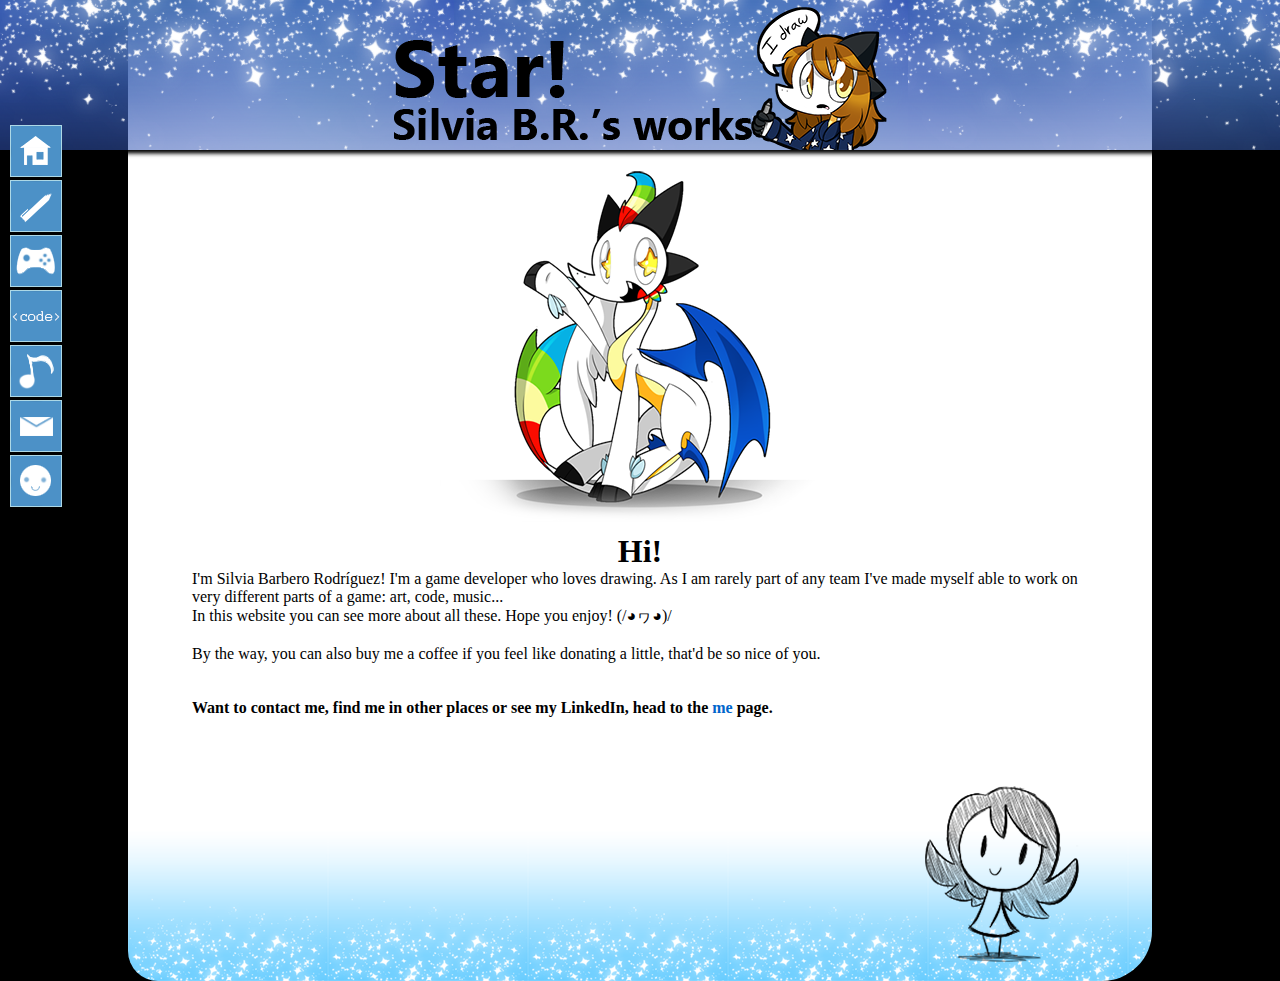
<file: index.html>
<!--My HTML and CSS probably look horrible, sorry. I can't learn without failure. QvQ-->
<!DOCTYPE html>
<html lang="en-US">

<head>
<meta charset="UTF-8">
<meta name="keywords" content="silvishinystar, silvia barbero, artist, binary tales, shooting star studios">
<meta name="description" content="Artist Silvia Barbero Rodriguez a.k.a. Star">
<meta name="author" content="Silvia Barbero">


 <title>Star!</title>
  <link rel="SHORTCUT ICON" href="../images/webicon.png"/>
  
 <link rel="stylesheet" href="css/starryStyle.css">
 <script src="js/index.js"></script>
	
</head>

<body onload="randomimage();stars();">
    <a id="banner" href="../index.html"></a>
    <div id="content">
        <div style="float:center; text-align:center;">
            <img src="../images/starhi.png"></img>
        </div>
        <h1 style="text-align:center">Hi!</h1>
        I'm Silvia Barbero Rodríguez! I'm a game developer who loves drawing. As I am rarely part of any team I've made myself able to work on very different parts of a game: art, code, music...<br>
        In this website you can see more about all these. Hope you enjoy! (/◕ヮ◕)/<br><br>
        
        By the way, you can also buy me a coffee if you feel like donating a little, that'd be so nice of you. <br><br>

        <div style="float:center; text-align:center;"><script type='text/javascript' src='https://ko-fi.com/widgets/widget_2.js'></script>
                <script type ='text/javascript'>kofiwidget2.init('Buy Me a Coffee (*^▽^*)', '#009cde', 'A14250M');kofiwidget2.draw();</script> 
        </div><br>
        <h4>Want to contact me, find me in other places or see my LinkedIn, head to the <a href="me.html">me</a> page.</h4><br>
        <br>
        <!--<hr>
        <div style="float:center; text-align:center;">
		    <a class="twitter-timeline" href="https://twitter.com/SilviShinyStar" data-widget-id="643506887779090433">Tweets by @SilviShinyStar.</a>
		    <script>!function(d,s,id){var js,fjs=d.getElementsByTagName(s)[0],p=/^http:/.test(d.location)?'http':'https';if(!d.getElementById(id)){js=d.createElement(s);js.id=id;js.src=p+"://platform.twitter.com/widgets.js";fjs.parentNode.insertBefore(js,fjs);}}(document,"script","twitter-wjs")</script>
        </div>-->
        <br>
		<img id="myImage" src style="float:right">
    </div>
        <div id="buttons">
        <a id="homeButton" href="../index.html"></a>
        <a id="artButton" href="../art.html"></a>
        <a id="gamesButton" href="../games.html"></a>
        <a id="codeButton" href="../code.html"></a>
        <a id="musicButton" href="../music.html"></a>
        <a id="mailButton" href="mailto:silvi.shinystar@gmail.com"></a>
        <a id="meButton" href="../me.html"></a>
    </div>
    
</body>

<canvas id="canvas" style="width:100%;height:100%;position:absolute;top:0px;left:0px;"></canvas>
</html>
</file>
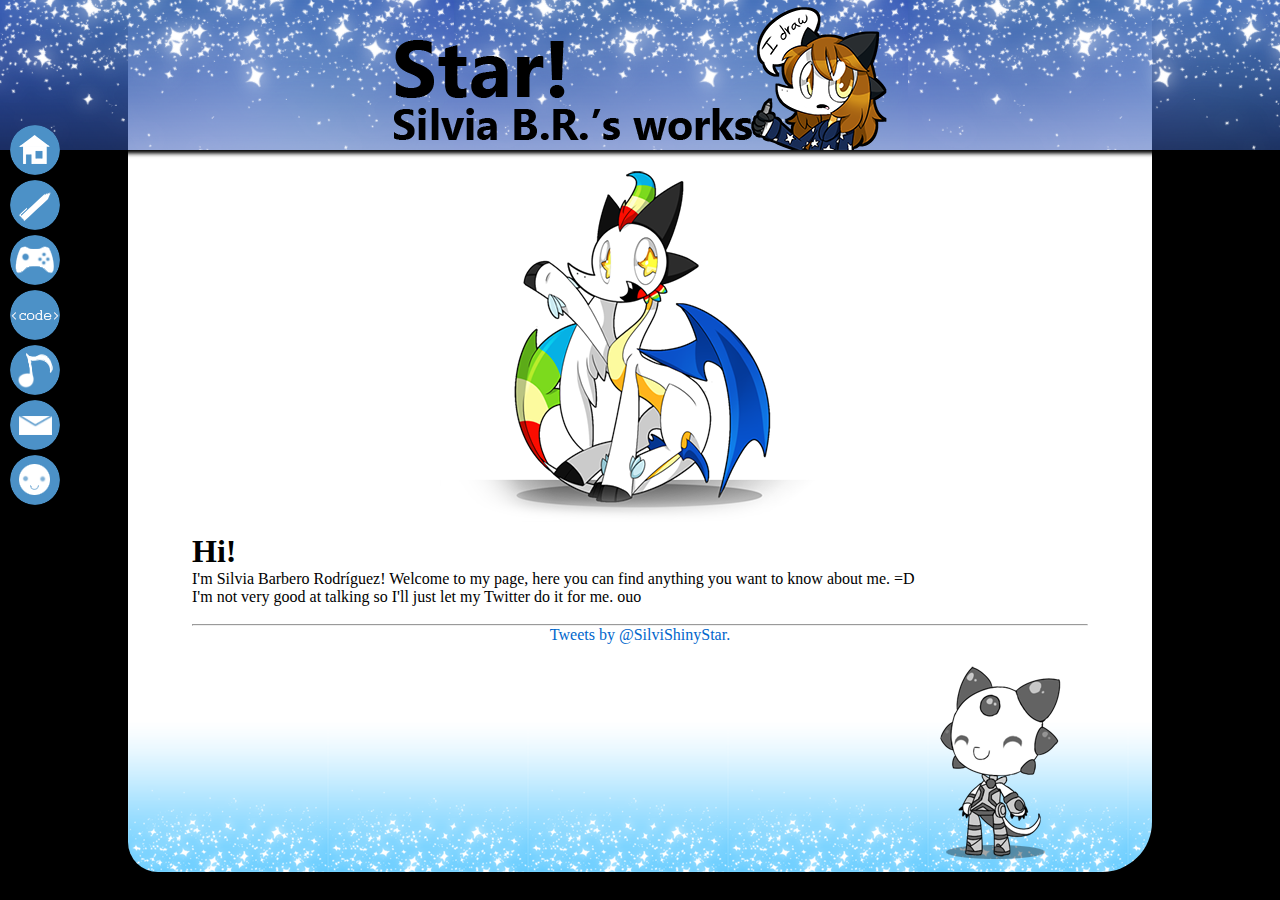
<file: MyWebsite/index.html>
<!--My HTML and CSS probably look horrible, sorry. I can't learn without failure. QvQ-->
<!DOCTYPE html>
<html lang="en-US">

<head>
<meta charset="UTF-8">
<meta name="keywords" content="silvishinystar, silvia barbero, artist, binary tales, shooting star studios">
<meta name="description" content="Artist Silvia Barbero Rodriguez a.k.a. Star">
<meta name="author" content="Silvia Barbero">


 <title>Star!</title>
  <link rel="SHORTCUT ICON" href="../images/webicon.png"/>
  
 <link rel="stylesheet" href="css/starryStyle.css">
 <script src="js/index.js"></script>
	
</head>

<body onload="randomimage();stars();">
    <a id="banner" href="../index.html"></a>
    <div id="content">
        <div style="float:center; text-align:center;">
            <a href="https://github.com/ShinyStar"><img src="../images/starhi.png"></img></a>
        </div>
        <h1>Hi!</h1>
        I'm Silvia Barbero Rodríguez! Welcome to my page, here you can find anything you want to know about me. =D<br>
        I'm not very good at talking so I'll just let my Twitter do it for me. ouo<br><br>
        <hr>
        <div style="float:center; text-align:center;">
		    <a class="twitter-timeline" href="https://twitter.com/SilviShinyStar" data-widget-id="643506887779090433">Tweets by @SilviShinyStar.</a>
		    <script>!function(d,s,id){var js,fjs=d.getElementsByTagName(s)[0],p=/^http:/.test(d.location)?'http':'https';if(!d.getElementById(id)){js=d.createElement(s);js.id=id;js.src=p+"://platform.twitter.com/widgets.js";fjs.parentNode.insertBefore(js,fjs);}}(document,"script","twitter-wjs")</script>
        </div>
        <br>
		<img id="myImage" src style="float:right">
    </div>
        <div id="buttons">
        <a id="homeButton" href="../index.html"></a>
        <a id="artButton" href="../art.html"></a>
        <a id="gamesButton" href="../games.html"></a>
        <a id="codeButton" href="../code.html"></a>
        <a id="musicButton" href="../music.html"></a>
        <a id="mailButton" href="mailto:silvia-barbero@hotmail.com"></a>
        <a id="meButton" href="../me.html"></a>
    </div>
    
</body>

<canvas id="canvas" style="width:100%;height:100%;position:absolute;top:0px;left:0px;"></canvas>
</html>
</file>
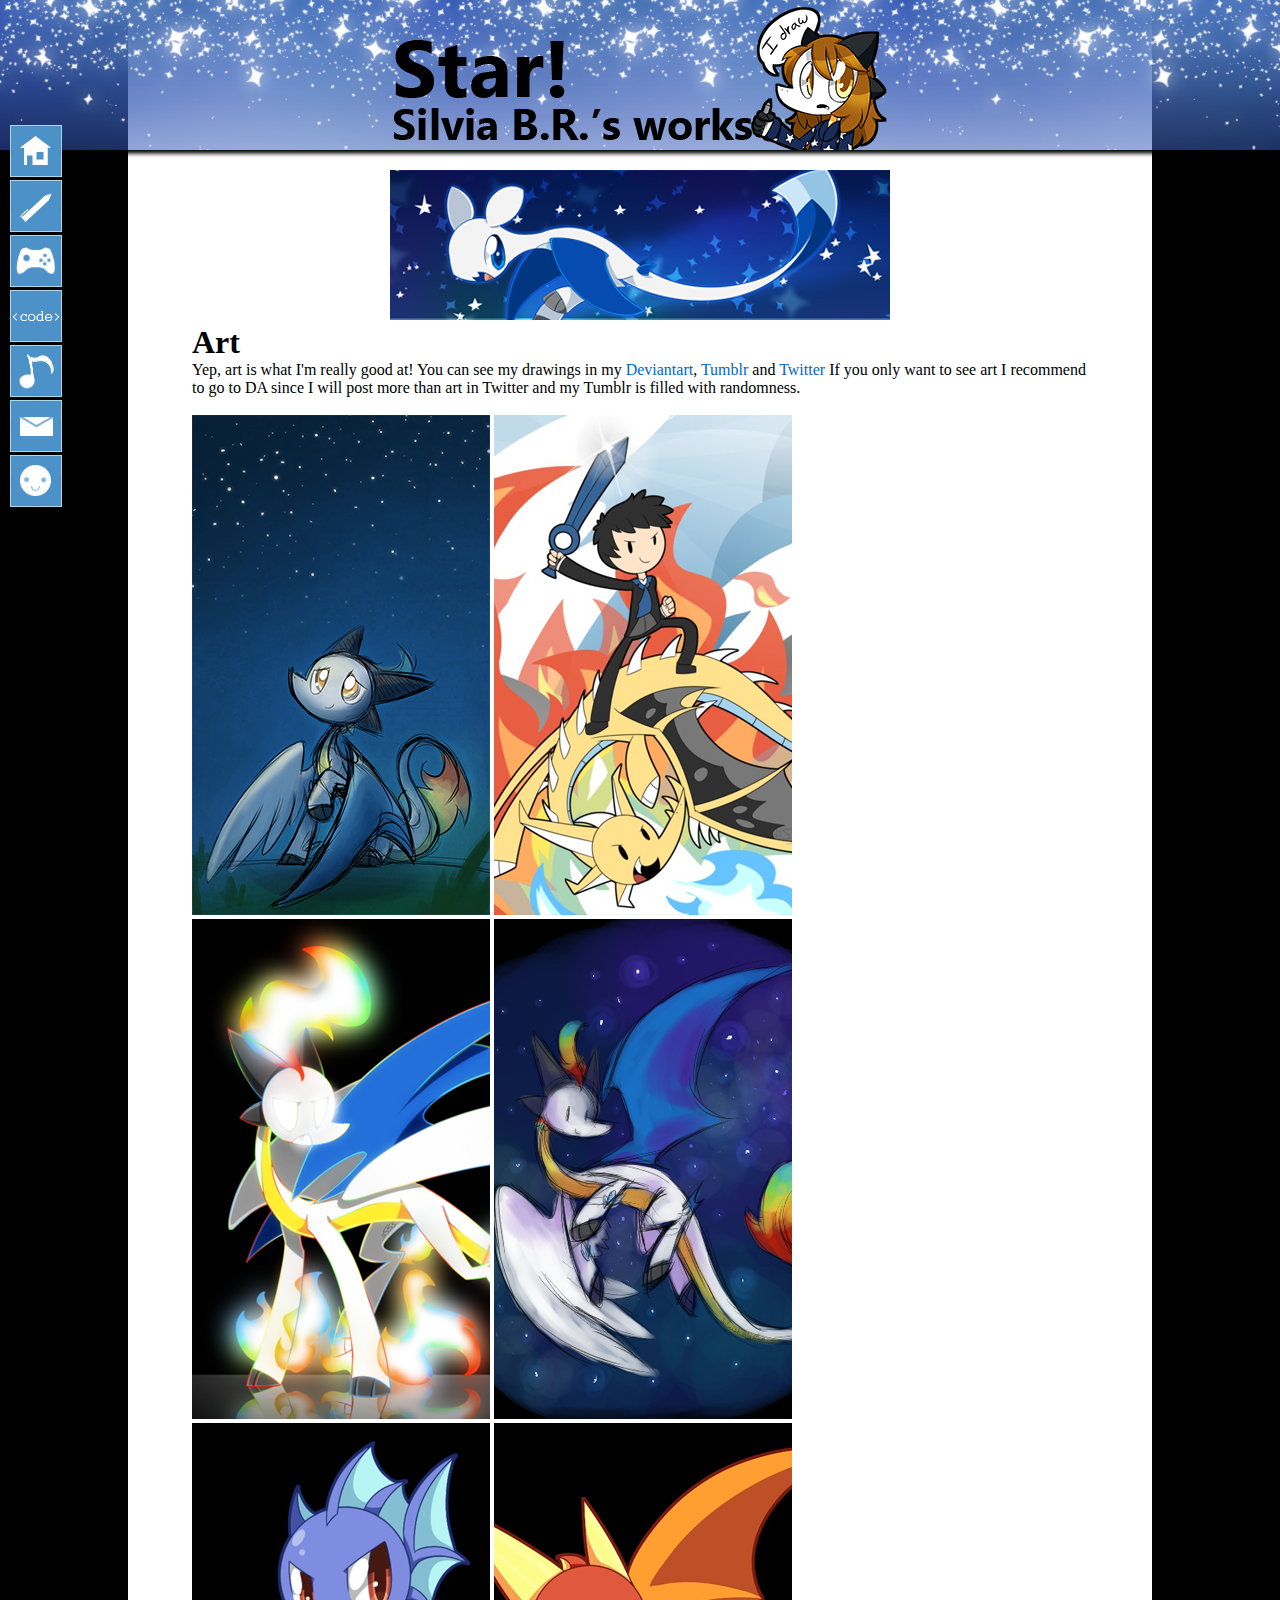
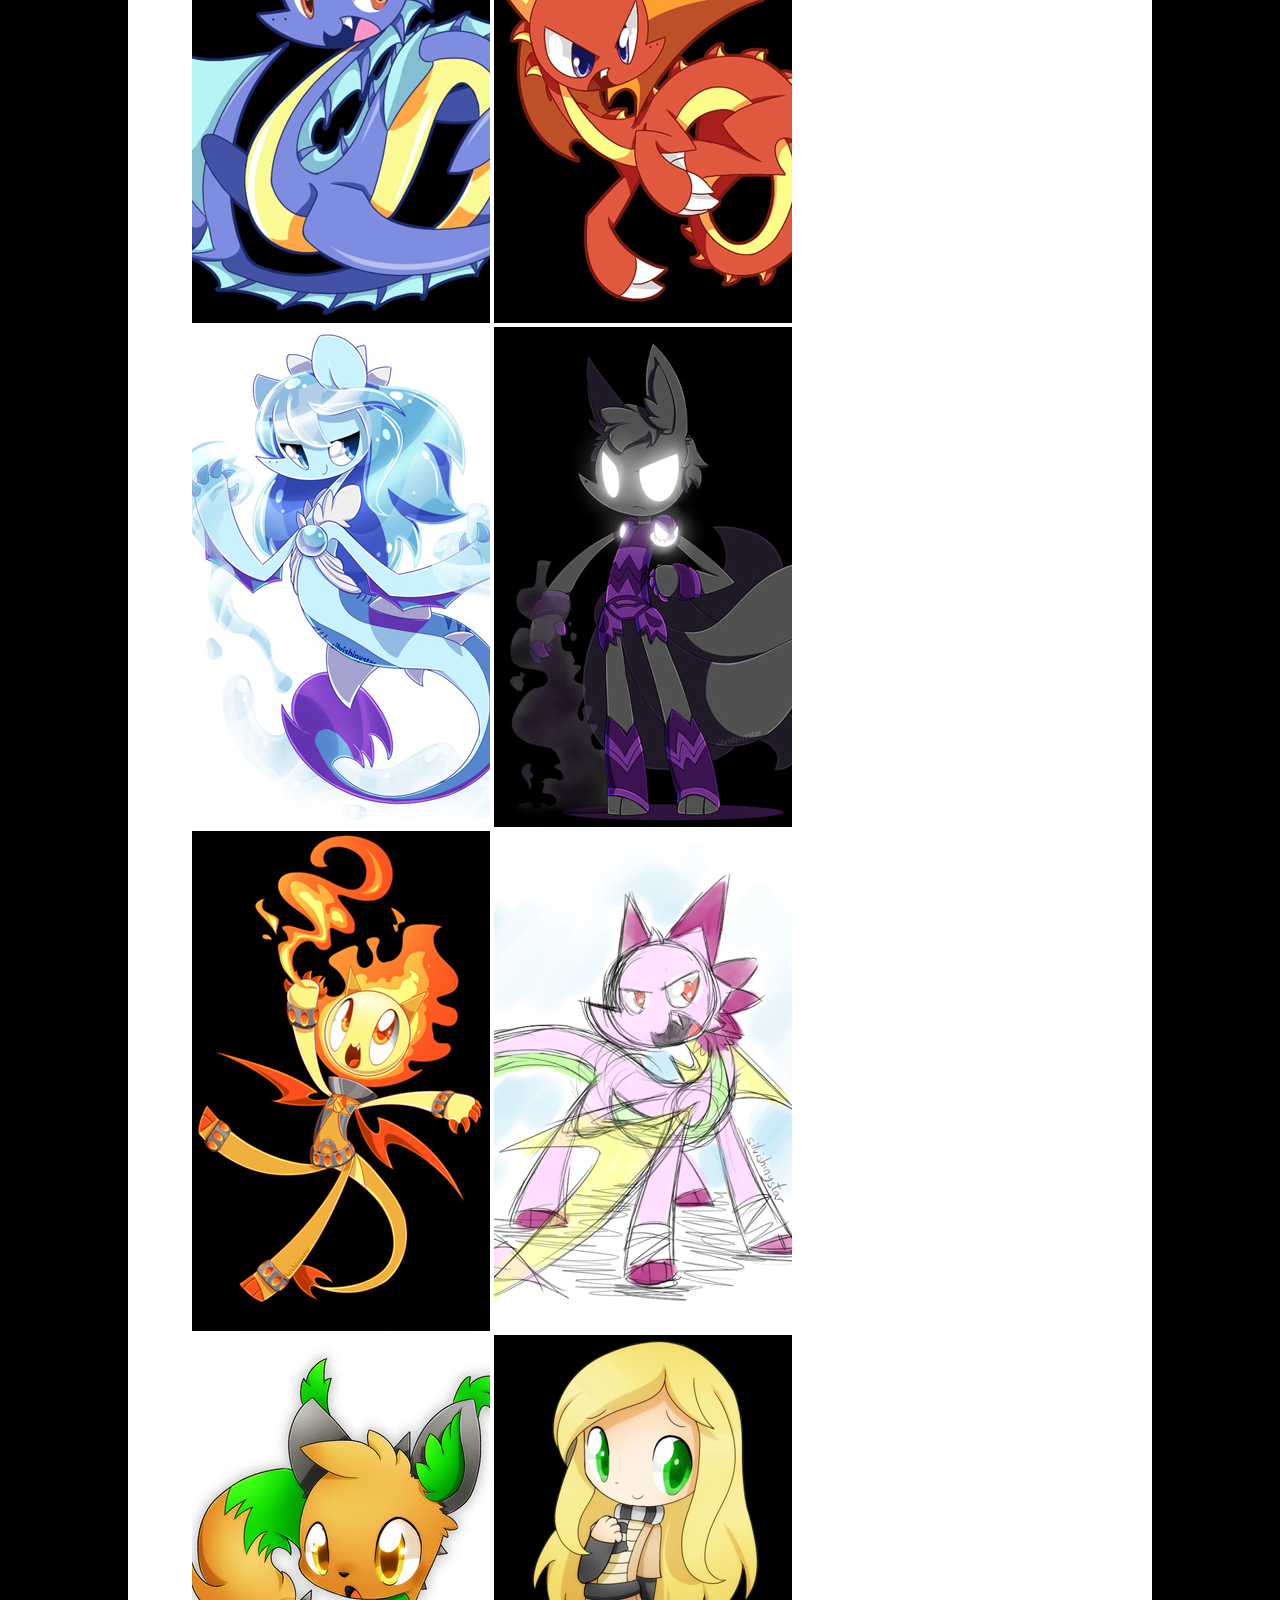
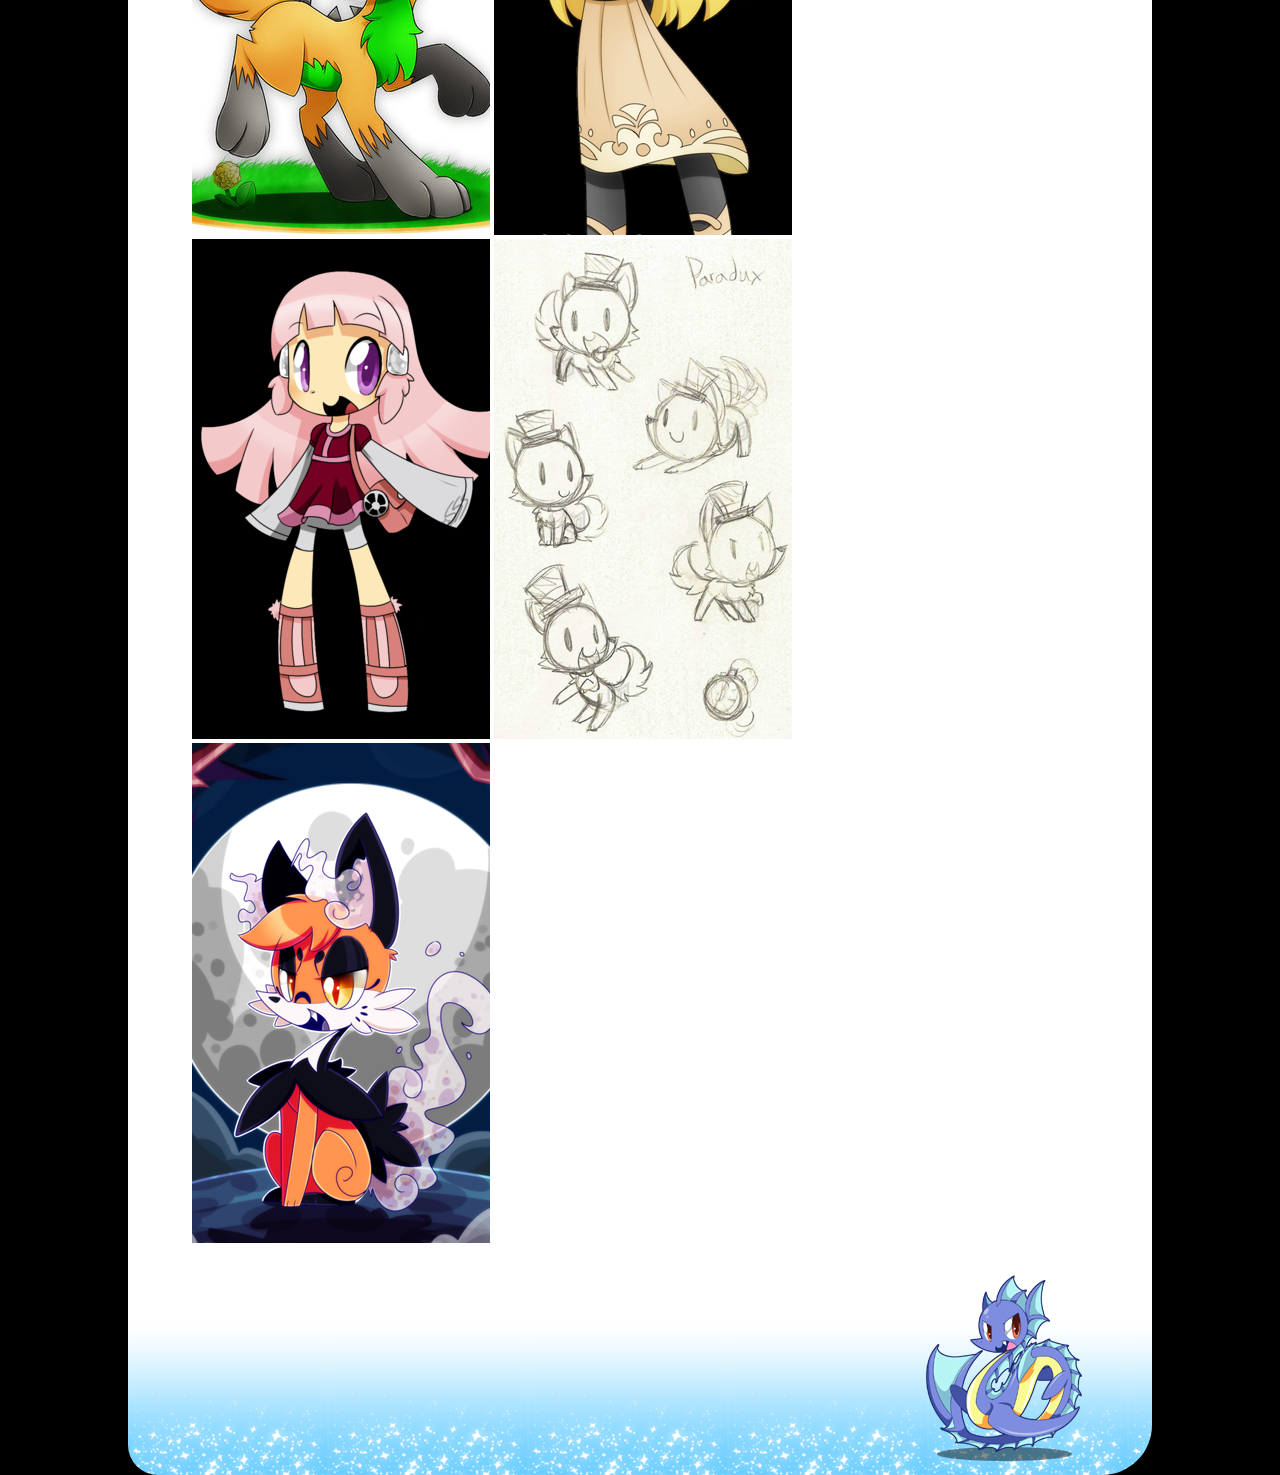
<file: art.html>
<!--My HTML and CSS probably look horrible, sorry. I can't learn without failure. QvQ-->
<!DOCTYPE html>
<html lang="en-US">

<head>
<meta charset="UTF-8">
<meta name="keywords" content="silvishinystar, silvia barbero, artist, binary tales, shooting star studios">
<meta name="description" content="Artist Silvia Barbero Rodriguez a.k.a. Star">
<meta name="author" content="Silvia Barbero">


 <title>Star!</title>
  <link rel="SHORTCUT ICON" href="../images/webicon.png"/>
  
 <link rel="stylesheet" href="css/starryStyle.css">
 <script src="js/index.js"></script>
	
</head>

<body onload="randomimage();stars();">
    <a id="banner" href="../index.html"></a>
    <div id="content">
        <div style="float:center; text-align:center;">
            <a href="https://github.com/ShinyStar"><img src="../images/art/moon.png"></img></a>
        </div>
         <h1>Art</h1>
         Yep, art is what I'm really good at! You can see my drawings in my <a href="http://silvishinystar.deviantart.com/">Deviantart</a>, <a href="http://silvishinystar.tumblr.com/">Tumblr</a> and <a href="https://twitter.com/SilviShinyStar">Twitter</a>
         If you only want to see art I recommend to go to DA since I will post more than art in Twitter and
         my Tumblr is filled with randomness.<br><br>
         <img src="images/art/someday.png"/>
         <img src="images/art/epicQuest.png"/>
         <img src="images/art/fireOfLife.png"/>
         <img src="images/art/happyStar.png"/>
         <img src="images/art/acqua.png"/>
         <img src="images/art/lucfire.png"/>
         <img src="images/art/water.png"/>
         <img src="images/art/darkness.png"/>
         <img src="images/art/fire.png"/>
         <img src="images/art/dawn.png"/>
         <img src="images/art/careful.png"/>
         <img src="images/art/ebano.png"/>
         <img src="images/art/nara.png"/>
         <img src="images/art/paradogs.png"/>
         <img src="images/art/vixare.png"/>

        <br><br>        
		<img id="myImage" src style="float:right; display:block;">
    </div>
        <div id="buttons">
        <a id="homeButton" href="../index.html"></a>
        <a id="artButton" href="../art.html"></a>
        <a id="gamesButton" href="../games.html"></a>
        <a id="codeButton" href="../code.html"></a>
        <a id="musicButton" href="../music.html"></a>
        <a id="mailButton" href="mailto:silvi.shinystar@gmail.com"></a>
        <a id="meButton" href="../me.html"></a>
    </div>
    
</body>

<canvas id="canvas" style="width:100%;height:100%;position:absolute;top:0px;left:0px;"></canvas>
</html>
</file>
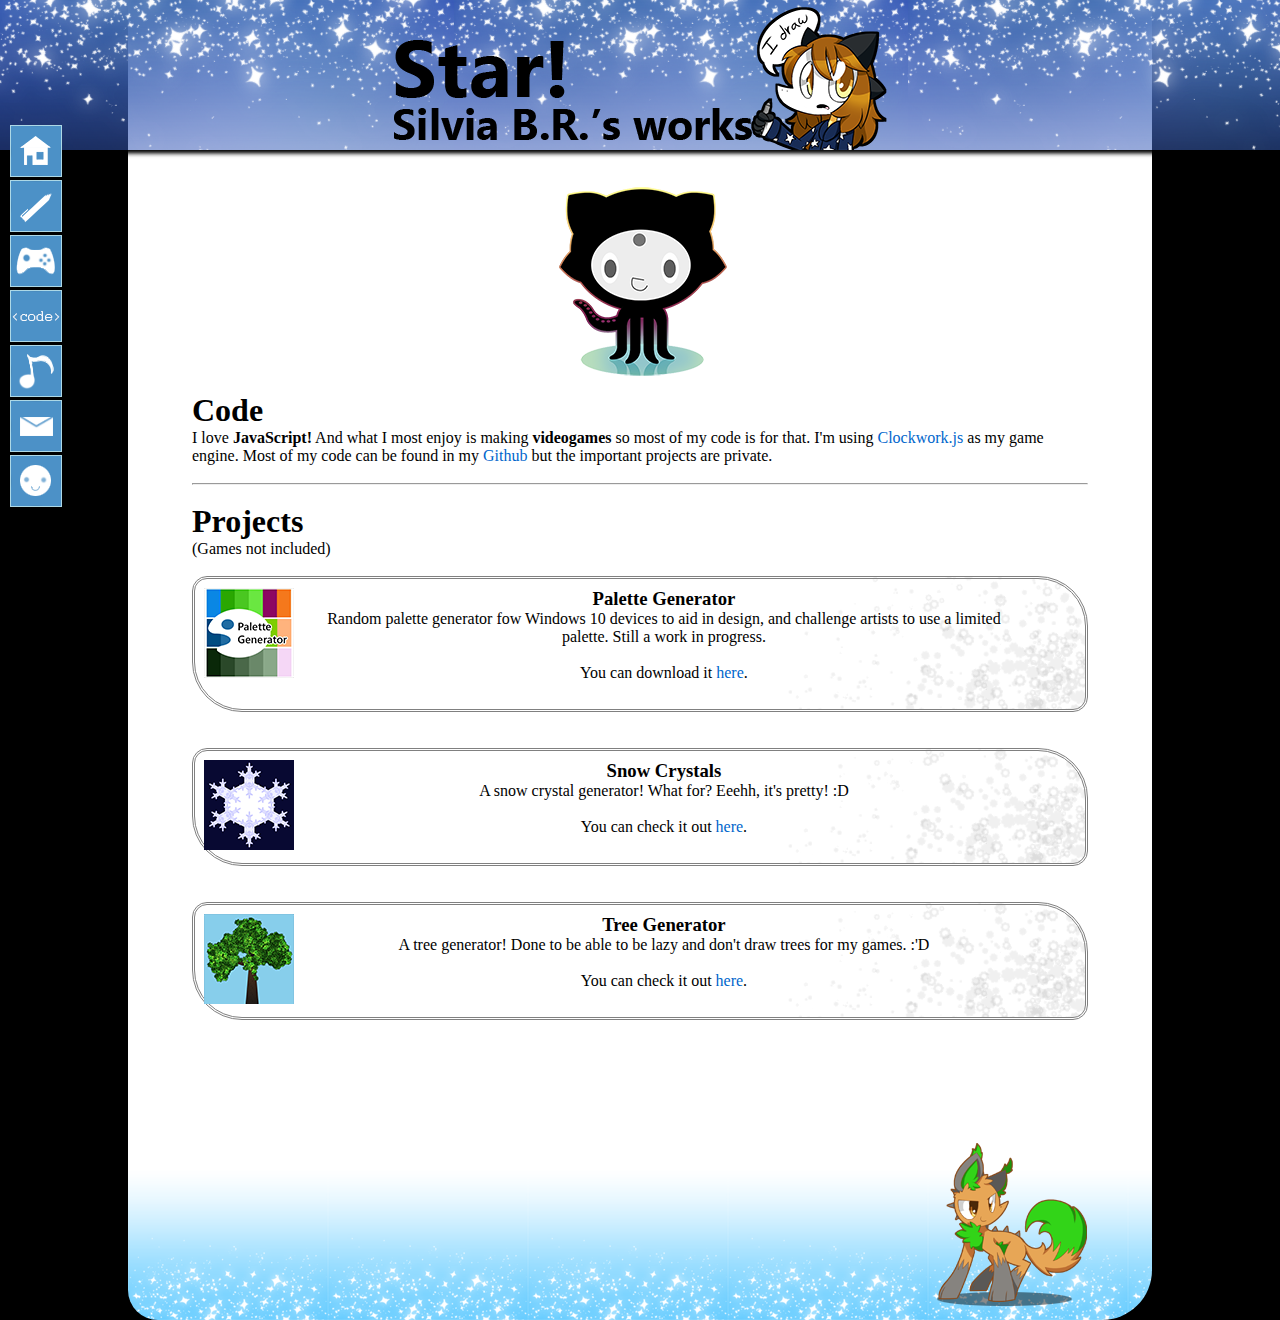
<file: code.html>
<!--My HTML and CSS probably look horrible, sorry. I can't learn without failure. QvQ-->
<!DOCTYPE html>
<html lang="en-US">

<head>
<meta charset="UTF-8">
<meta name="keywords" content="silvishinystar, silvia barbero, artist, binary tales, shooting star studios">
<meta name="description" content="Artist Silvia Barbero Rodriguez a.k.a. Star">
<meta name="author" content="Silvia Barbero">


 <title>Star!</title>
  <link rel="SHORTCUT ICON" href="../images/webicon.png"/>
  
 <link rel="stylesheet" href="css/starryStyle.css">
 <script src="js/index.js"></script>
	
</head>

<body onload="randomimage();stars();">
    <a id="banner" href="../index.html"></a>
    <div id="content">
        <div style="float:center; text-align:center;">
            <a href="https://github.com/ShinyStar"><img src="../images/notAnOctocat.png"></img></a>
        </div>
        <h1>Code</h1>
        I love <b>JavaScript!</b>
        And what I most enjoy is making <b>videogames</b> so most of my code is for that. I'm using <a href="https://github.com/arcadiogarcia/Clockwork.js">Clockwork.js</a> as my game engine.
        Most of my code can be found in my <a href="https://github.com/ShinyStar">Github</a> but the important projects are private.<br><br>
        <hr><br>
        <h1>Projects</h1>(Games not included)<br><br>
        <div style="text-align:center">
		    <div class="a_title" id="paletteGenerator">
			    <img style="float:left" src="images/apps/StoreLogoPaletteGen.png">
                <div class="gameDescription">
                    <h3>Palette Generator</h3>
                    Random palette generator fow Windows 10 devices to aid in design, and challenge artists to use a limited palette. Still a work in progress.
                    <br><br>
                    You can download it <a href="https://www.microsoft.com/en-us/store/p/palette-generator/9nblggh4x5nb">here</a>.
                    <br><br>
                </div>
            </div><br><br>
            <div class="a_title" id="snowCrystals">
			    <img style="float:left" src="images/apps/snowCrystals.png">
                <div class="gameDescription">
                    <h3>Snow Crystals</h3>
                    A snow crystal generator! What for? Eeehh, it's pretty! :D
                    <br><br>
                    You can check it out <a href="http://snowcrystals.azurewebsites.net/">here</a>.
                    <br><br>
                </div>
            </div><br><br>
            <div class="a_title" id="treeGenerator">
			    <img style="float:left" src="images/apps/treeGenerator.png">
                <div class="gameDescription">
                    <h3>Tree Generator</h3>
                    A tree generator! Done to be able to be lazy and don't draw trees for my games. :'D
                    <br><br>
                    You can check it out <a href="http://treegenerator.azurewebsites.net/">here</a>.
                    <br><br>
                </div>
            </div><br><br>
        </div>
		<br><br>
        <br>
		<img id="myImage" src style="float:right">
    </div>
        <div id="buttons">
        <a id="homeButton" href="../index.html"></a>
        <a id="artButton" href="../art.html"></a>
        <a id="gamesButton" href="../games.html"></a>
        <a id="codeButton" href="../code.html"></a>
        <a id="musicButton" href="../music.html"></a>
        <a id="mailButton" href="mailto:silvi.shinystar@gmail.com"></a>
        <a id="meButton" href="../me.html"></a>
    </div>
    
</body>

<canvas id="canvas" style="width:100%;height:100%;position:absolute;top:0px;left:0px;"></canvas>
</html>
</file>
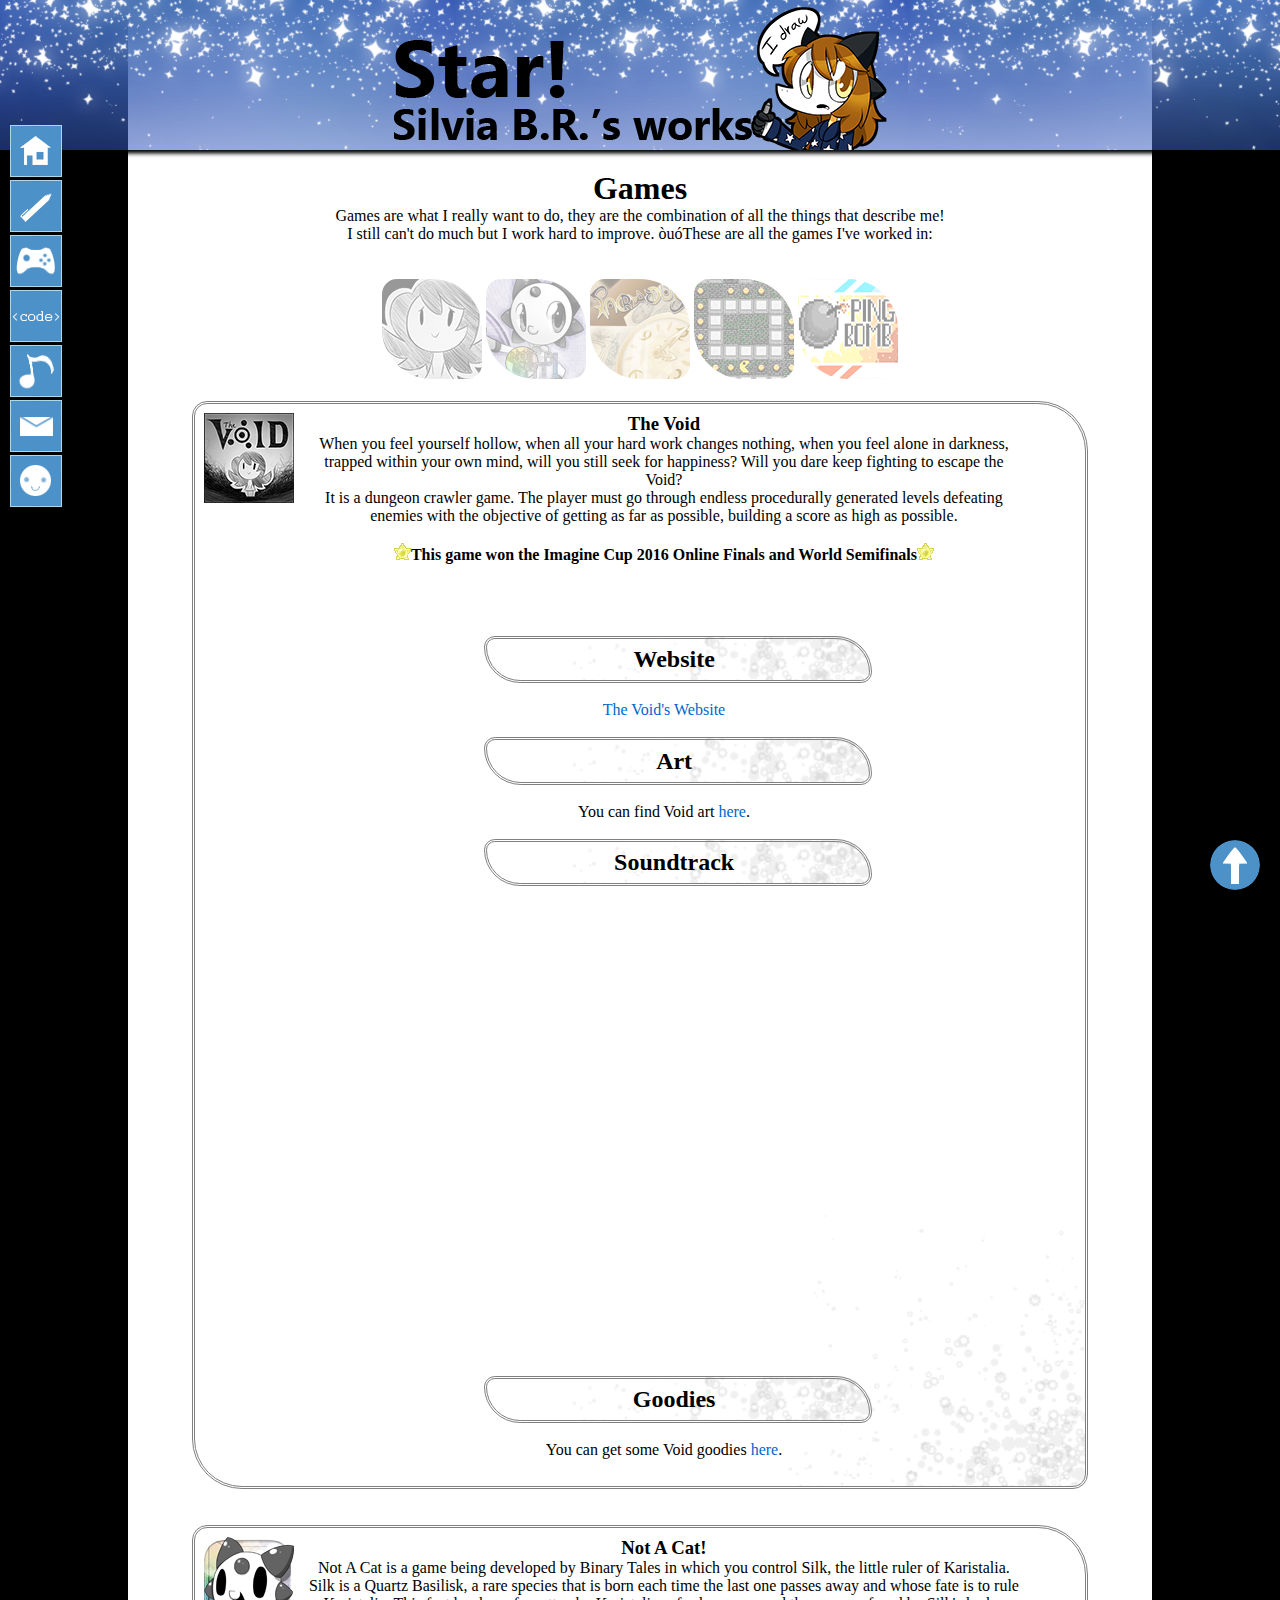
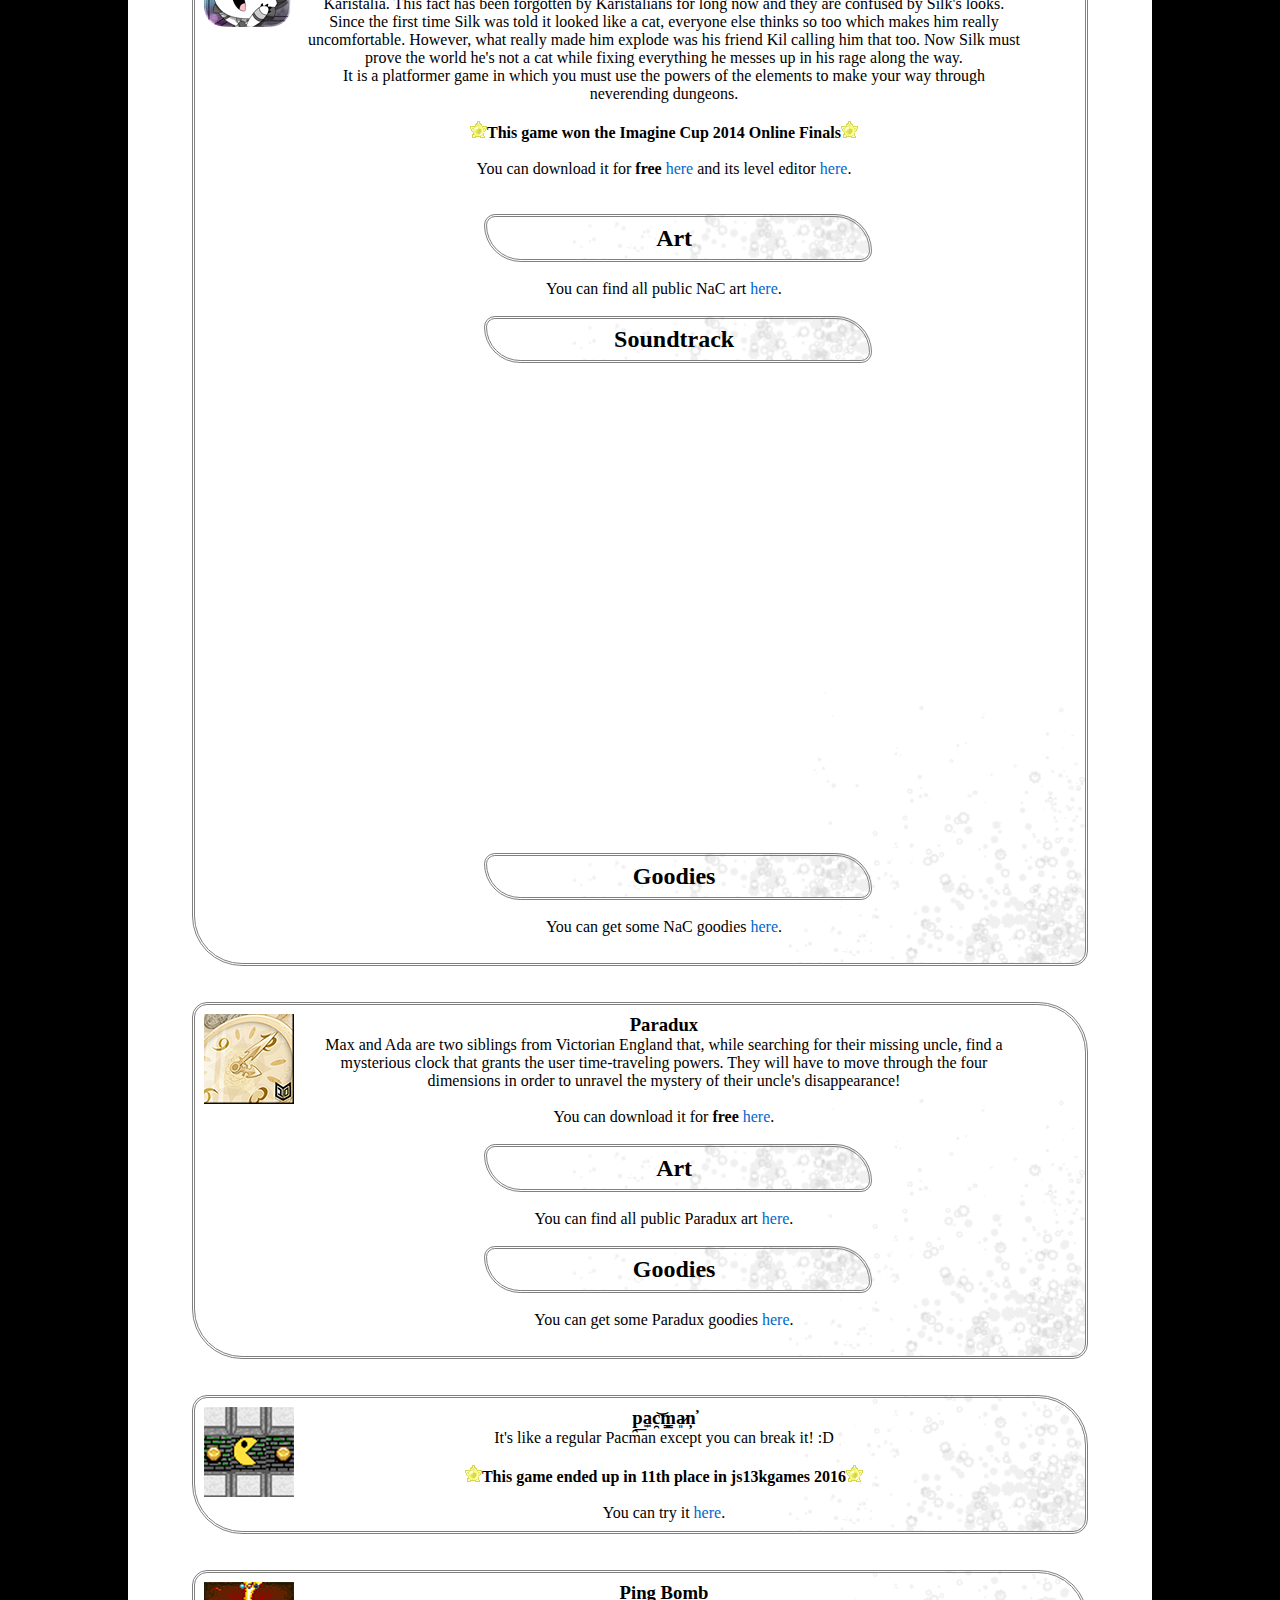
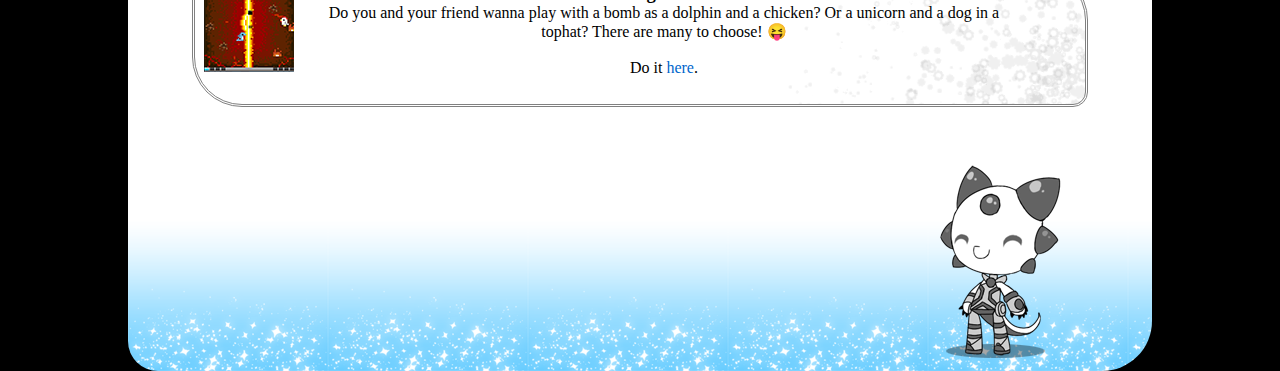
<file: games.html>
<!--My HTML and CSS probably look horrible, sorry. I can't learn without failure. QvQ-->
<!DOCTYPE html>
<html lang="en-US">

<head>
<meta charset="UTF-8">
<meta name="keywords" content="silvishinystar, silvia barbero, artist, binary tales, shooting star studios">
<meta name="description" content="Artist Silvia Barbero Rodriguez a.k.a. Star">
<meta name="author" content="Silvia Barbero">


 <title>Star!</title>
  <link rel="SHORTCUT ICON" href="images/webicon.png"/>
  
 <link rel="stylesheet" href="css/starryStyle.css">
 <script src="js/index.js"></script>
 <script src="js/elevator.js"></script>
	
</head>

<body onload="randomimage();stars();">
    <a id="banner" href="../index.html"></a>
    
    <div id="content"  style="text-align:center">
        <h1>Games</h1>
        Games are what I really want to do, they are the combination of all the things that describe me!<br>I still can't do much but I work hard to improve. òuóThese are all the games I've worked in: <br>
		<br><br>
        <div id="icons">
			<a href="#void"><abbr title="The Void"><img class="imgal" src="images/games/voidicon.png"></abbr></a>
		    <a href="#nac"><abbr title="Not a Cat!"><img class="imgal" src="images/games/nacicon.png"></abbr></a>
		    <a href="#paradux"><abbr title="Paradux"><img class="imgal" src="images/games/paraduxicon.png"></abbr></a>
			<a href="#pacman"><abbr title="p̯͟a̼̫c̯͝m̭͇a̷͈n̦̕"><img class="imgal" src="images/games/pacmanicon.png"></abbr></a>
			<a href="#pingbomb"><abbr title="Ping Bomb"><img class="imgal" src="images/games/pingbombicon.png"></abbr></a>
		    <br><br>
        </div>
		
		<!--Void-->
		<div class="a_title" id="void">
			<img style="float:left" src="images/games/StoreLogoVoid.png">
			<div class="gameDescription">
				<h3>The Void</h3>
				When you feel yourself hollow, when all your hard work changes nothing, when you feel alone in darkness, trapped within your own mind, will you still seek for happiness? Will you dare keep fighting to escape the Void?
				<br>It is a dungeon crawler game. The player must go through endless procedurally generated levels defeating enemies with the objective of getting as far as possible, building a score as high as possible.<br>
				<br> <img src="images/pixelstar.png"><b>This game won the Imagine Cup 2016 Online Finals and World Semifinals</b><img src="images/pixelstar.png">
				<br><br>
				<!--You can download it for <b>free</b> <a href="" target="_blank">here</a>.-->
				<br><br>
				<br><h2 class="a_title" style="width: 50%; margin-left:25%">Website</h2><br>
				<a href="http://thevoid.azurewebsites.net/">The Void's Website</a><br>
				<br><h2 class="a_title" style="width: 50%; margin-left:25%">Art</h2><br>
				You can find Void art <a href="http://silvishinystar.deviantart.com/gallery/59341093/The-Void">here</a>.<br>
				<br><h2 class="a_title" style="width: 50%; margin-left:25%">Soundtrack</h2>
					<iframe width="100%" height="450" scrolling="no" frameborder="no" src="https://w.soundcloud.com/player/?url=https%3A//api.soundcloud.com/playlists/349508958&amp;color=070707&amp;auto_play=false&amp;hide_related=false&amp;show_comments=true&amp;show_user=true&amp;show_reposts=false"></iframe>
				<br><br>
				<br><h2 class="a_title" style="width: 50%; margin-left:25%">Goodies</h2><br>
				You can get some Void goodies <a href="http://www.redbubble.com/people/silvishinystar/collections/520948-the-void">here</a>.<br><br>
			</div>
		</div>
		<br><br>
		
		<!--NaC-->
		<div class="a_title" id="nac">
			<img style="float:left" src="images/games/StoreLogoNaC.png">
			<div class="gameDescription">
				<h3>Not A Cat!</h3>
				Not A Cat is a game being developed by Binary Tales in which you control Silk, the little ruler of Karistalia. Silk is a Quartz Basilisk, a rare species that is born each time the last one passes away and whose fate is to rule Karistalia. This fact has been forgotten by Karistalians for long now and they are confused by Silk's looks. Since the first time Silk was told it looked like a cat, everyone else thinks so too which makes him really uncomfortable. However, what really made him explode was his friend Kil calling him that too. Now Silk must prove the world he's not a cat while fixing everything he messes up in his rage along the way.
				<br>It is a platformer game in which you must use the powers of the elements to make your way through neverending dungeons.<br>
				<br> <img src="images/pixelstar.png"><b>This game won the Imagine Cup 2014 Online Finals</b><img src="images/pixelstar.png">
				<br><br>
				You can download it for <b>free</b> <a href="https://www.microsoft.com/es-es/store/games/not-a-cat/9nblggh10rlw" target="_blank">here</a> and its level editor <a href="https://www.microsoft.com/es-es/store/apps/not-a-cat-level-editor/9wzdncrd1z59" target="_blank">here</a>.
				<br><br>
				<br><h2 class="a_title" style="width: 50%; margin-left:25%">Art</h2><br>
				You can find all public NaC art <a href="http://silvishinystar.deviantart.com/gallery/51198198/Not-A-Cat">here</a>.<br>
				<br><h2 class="a_title" style="width: 50%; margin-left:25%">Soundtrack</h2>
				<br>
					<iframe width="100%" height="450" scrolling="no" frameborder="no" src="https://w.soundcloud.com/player/?url=https%3A//api.soundcloud.com/playlists/144523827&amp;color=9d9d9d&amp;auto_play=false&amp;hide_related=false&amp;show_comments=true&amp;show_user=true&amp;show_reposts=false"></iframe>	
				<br>
				<br><h2 class="a_title" style="width: 50%; margin-left:25%">Goodies</h2><br>
				You can get some NaC goodies <a href="http://www.redbubble.com/people/silvishinystar/collections/364840-not-a-cat">here</a>.<br><br>
			</div>
		</div>
		<br><br>
		
		<!--Paradux-->
		<div class="a_title" id="paradux">
			<img style="float:left" src="images/games/StoreLogoParadux.jpg">
			<div class="gameDescription">
			<h3>Paradux</h3>
			Max and Ada are two siblings from Victorian England that, while searching for their missing uncle, find a mysterious clock that grants the user time-traveling powers. They will have to move through the four dimensions in order to unravel the mystery of their uncle's disappearance!
			<br><br>
			You can download it for <b>free</b> <a href="https://www.microsoft.com/es-es/store/games/paradux/9nblggh5wslr" target="_blank">here</a>.
			<br>
			<br><h2 class="a_title" style="width: 50%; margin-left:25%">Art</h2><br>
			You can find all public Paradux art <a href="http://silvishinystar.deviantart.com/gallery/53198026/Paradux">here</a>.<br>
			<br><h2 class="a_title" style="width: 50%; margin-left:25%">Goodies</h2><br>
			You can get some Paradux goodies <a href="http://www.redbubble.com/people/silvishinystar/collections/425674-paradux">here</a>.<br><br>
			</div>
        </div>
		<br><br>

		<!--Pacman-->
		<div class="a_title" id="pacman">
			<img style="float:left" src="images/games/pacman.png">
			<div class="gameDescription">
			<h3>p̯͟a̼̫c̯͝m̭͇a̷͈n̦̕</h3>
			It's like a regular Pacman except you can break it! :D<br>
			<br> <img src="images/pixelstar.png"><b>This game ended up in 11th place in js13kgames 2016</b><img src="images/pixelstar.png">
			<br><br>
			You can try it <a href="http://js13kgames.com/entries/pacman" target="_blank">here</a>.
			</div>
		</div>
		<br><br>
		
		<!--Ping Bomb-->
		<div class="a_title" id="pingbomb">
			<img style="float:left" src="images/games/pingbomb.png">
			<div class="gameDescription">
			<h3>Ping Bomb</h3>
			Do you and your friend wanna play with a bomb as a dolphin and a chicken? Or a unicorn and a dog in a tophat? There are many to choose! 😝<br>
			<br>
			Do it <a href="https://itch.io/jam/lowrezjam2017/rate/167799" target="_blank">here</a>.
			</div>
		<br>
        </div>


		<br><br>
        <br>
		<img id="myImage" src style="float:right">
    </div>
    
    <div id="buttons">
        <a id="homeButton" href="../index.html"></a>
        <a id="artButton" href="../art.html"></a>
        <a id="gamesButton" href="../games.html"></a>
        <a id="codeButton" href="../code.html"></a>
        <a id="musicButton" href="../music.html"></a>
        <a id="mailButton" href="mailto:silvi.shinystar@gmail.com"></a>
        <a id="meButton" href="../me.html"></a>
		<a class="elevator-button" id="upButton" onclick='elevateTo("#top")'></a>
    </div>
    
</body>

<canvas id="canvas" style="width:100%;height:100%;position:absolute;top:0px;left:0px;"></canvas>
</html>
</file>
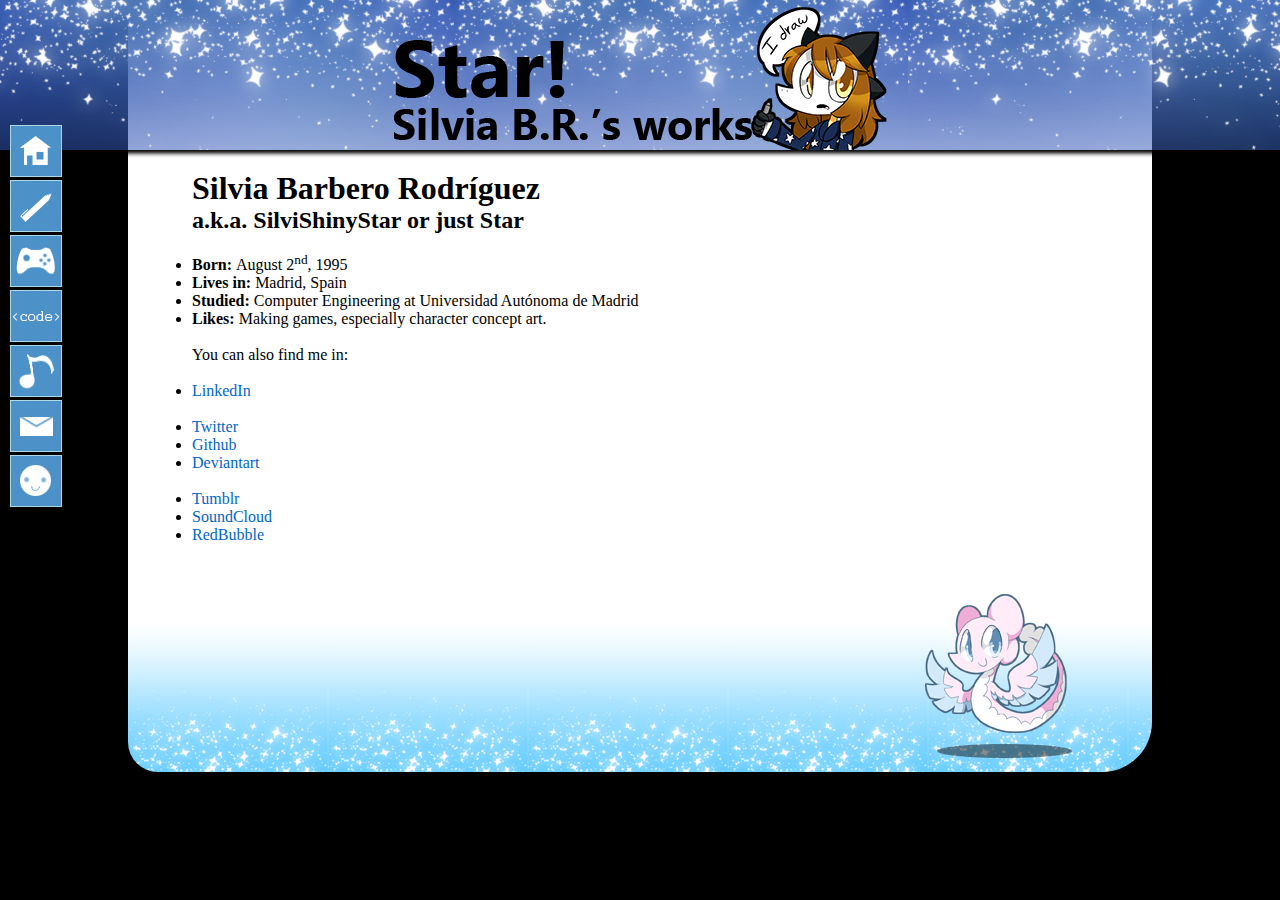
<file: me.html>
<!--My HTML and CSS probably look horrible, sorry. I can't learn without failure. QvQ-->
<!DOCTYPE html>
<html lang="en-US">

<head>
<meta charset="UTF-8">
<meta name="keywords" content="silvishinystar, silvia barbero, artist, binary tales, shooting star studios">
<meta name="description" content="Artist Silvia Barbero Rodriguez a.k.a. Star">
<meta name="author" content="Silvia Barbero">


 <title>Star!</title>
  <link rel="SHORTCUT ICON" href="../images/webicon.png"/>
  
 <link rel="stylesheet" href="css/starryStyle.css">
 <script src="js/index.js"></script>
	
</head>

<body onload="randomimage();stars();">
    <a id="banner" href="../index.html"></a>
    <div id="content">
        <h1>Silvia Barbero Rodríguez</h1>
        <h2>a.k.a. SilviShinyStar or just Star</h2><br>
        <li><b>Born: </b>August 2<sup>nd</sup>, 1995</li>
        <li><b>Lives in: </b>Madrid, Spain</li>
        <li><b>Studied: </b>Computer Engineering at Universidad Autónoma de Madrid</li>
        <li><b>Likes: </b>Making games, especially character concept art.</li>
        <br>You can also find me in: <br><br>
        <li><a href="https://es.linkedin.com/in/silvia-barbero-rodriguez-4a1978123">LinkedIn</a></li>
        <br>
        <li><a href="https://twitter.com/SilviShinyStar">Twitter</a></li>
        <li><a href="https://github.com/ShinyStar">Github</a></li>
        <li><a href="http://silvishinystar.deviantart.com/">Deviantart</a></li>
        <br>
        <li><a href="http://silvishinystar.tumblr.com/">Tumblr</a></li>
        <li><a href="https://soundcloud.com/silvishinystar">SoundCloud</a></li>
        <li><a href="http://www.redbubble.com/people/silvishinystar">RedBubble</a></li>
        <br>
		<img id="myImage" src style="float:right">
    </div>
        <div id="buttons">
        <a id="homeButton" href="../index.html"></a>
        <a id="artButton" href="../art.html"></a>
        <a id="gamesButton" href="../games.html"></a>
        <a id="codeButton" href="../code.html"></a>
        <a id="musicButton" href="../music.html"></a>
        <a id="mailButton" href="mailto:silvi.shinystar@gmail.com"></a>
        <a id="meButton" href="../me.html"></a>
    </div>
    
</body>

<canvas id="canvas" style="width:100%;height:100%;position:absolute;top:0px;left:0px;"></canvas>
</html>
</file>
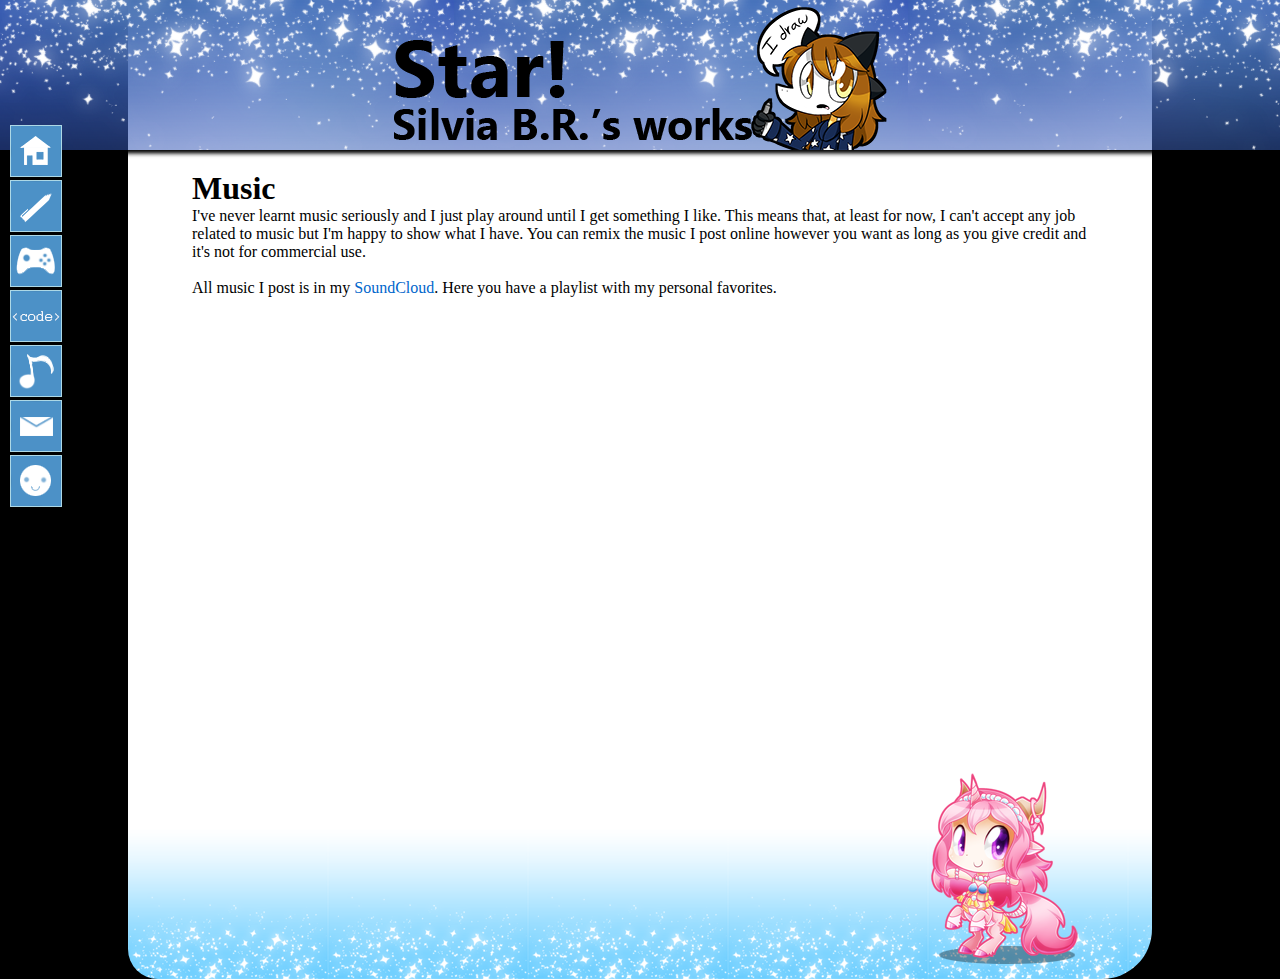
<file: music.html>
<!--My HTML and CSS probably look horrible, sorry. I can't learn without failure. QvQ-->
<!DOCTYPE html>
<html lang="en-US">

<head>
<meta charset="UTF-8">
<meta name="keywords" content="silvishinystar, silvia barbero, artist, binary tales, shooting star studios">
<meta name="description" content="Artist Silvia Barbero Rodriguez a.k.a. Star">
<meta name="author" content="Silvia Barbero">


 <title>Star!</title>
  <link rel="SHORTCUT ICON" href="../images/webicon.png"/>
  
 <link rel="stylesheet" href="css/starryStyle.css">
 <script src="js/index.js"></script>
	
</head>

<body onload="randomimage();stars();">
    <a id="banner" href="../index.html"></a>
    <div id="content">
        <h1>Music</h1>
        I've never learnt music seriously and I just play around until I get something I like. This means that, at least for now, I can't accept any job related to music but I'm happy to show what I have.
        You can remix the music I post online however you want as long as you give credit and it's not for commercial use.<br>
        <br>
        All music I post is in my <a href="https://soundcloud.com/silvishinystar">SoundCloud</a>. Here you have a playlist with my personal favorites.<br><br>
        <iframe width="100%" height="450" scrolling="no" frameborder="no" src="https://w.soundcloud.com/player/?url=https%3A//api.soundcloud.com/playlists/252861526&amp;color=8dc6ff&amp;auto_play=false&amp;hide_related=false&amp;show_comments=true&amp;show_user=true&amp;show_reposts=false"></iframe>
        <br>
		<img id="myImage" src style="float:right">
    </div>
        <div id="buttons">
        <a id="homeButton" href="../index.html"></a>
        <a id="artButton" href="../art.html"></a>
        <a id="gamesButton" href="../games.html"></a>
        <a id="codeButton" href="../code.html"></a>
        <a id="musicButton" href="../music.html"></a>
        <a id="mailButton" href="mailto:silvi.shinystar@gmail.com"></a>
        <a id="meButton" href="../me.html"></a>
    </div>
    
</body>

<canvas id="canvas" style="width:100%;height:100%;position:absolute;top:0px;left:0px;"></canvas>
</html>
</file>
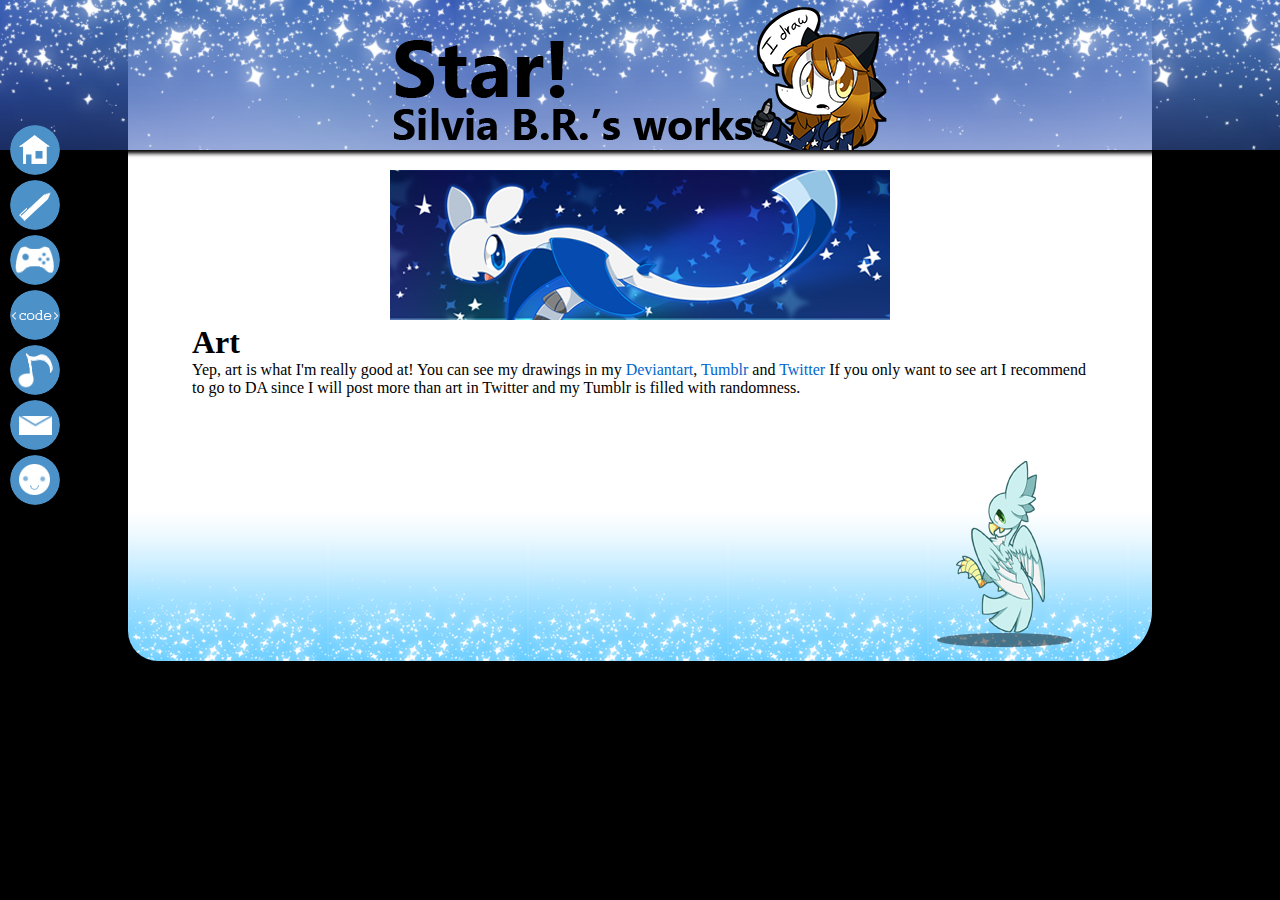
<file: MyWebsite/art.html>
<!--My HTML and CSS probably look horrible, sorry. I can't learn without failure. QvQ-->
<!DOCTYPE html>
<html lang="en-US">

<head>
<meta charset="UTF-8">
<meta name="keywords" content="silvishinystar, silvia barbero, artist, binary tales, shooting star studios">
<meta name="description" content="Artist Silvia Barbero Rodriguez a.k.a. Star">
<meta name="author" content="Silvia Barbero">


 <title>Star!</title>
  <link rel="SHORTCUT ICON" href="../images/webicon.png"/>
  
 <link rel="stylesheet" href="css/starryStyle.css">
 <script src="js/index.js"></script>
	
</head>

<body onload="randomimage();stars();">
    <a id="banner" href="../index.html"></a>
    <div id="content">
        <div style="float:center; text-align:center;">
            <a href="https://github.com/ShinyStar"><img src="../images/art/moon.png"></img></a>
        </div>
         <h1>Art</h1>
         Yep, art is what I'm really good at! You can see my drawings in my <a href="http://silvishinystar.deviantart.com/">Deviantart</a>, <a href="http://silvishinystar.tumblr.com/">Tumblr</a> and <a href="https://twitter.com/SilviShinyStar">Twitter</a>
         If you only want to see art I recommend to go to DA since I will post more than art in Twitter and
         my Tumblr is filled with randomness.<br><br>
        <br><br>        
		<img id="myImage" src style="float:right; display:block;">
    </div>
        <div id="buttons">
        <a id="homeButton" href="../index.html"></a>
        <a id="artButton" href="../art.html"></a>
        <a id="gamesButton" href="../games.html"></a>
        <a id="codeButton" href="../code.html"></a>
        <a id="musicButton" href="../music.html"></a>
        <a id="mailButton" href="mailto:silvia-barbero@hotmail.com"></a>
        <a id="meButton" href="../me.html"></a>
    </div>
    
</body>

<canvas id="canvas" style="width:100%;height:100%;position:absolute;top:0px;left:0px;"></canvas>
</html>
</file>
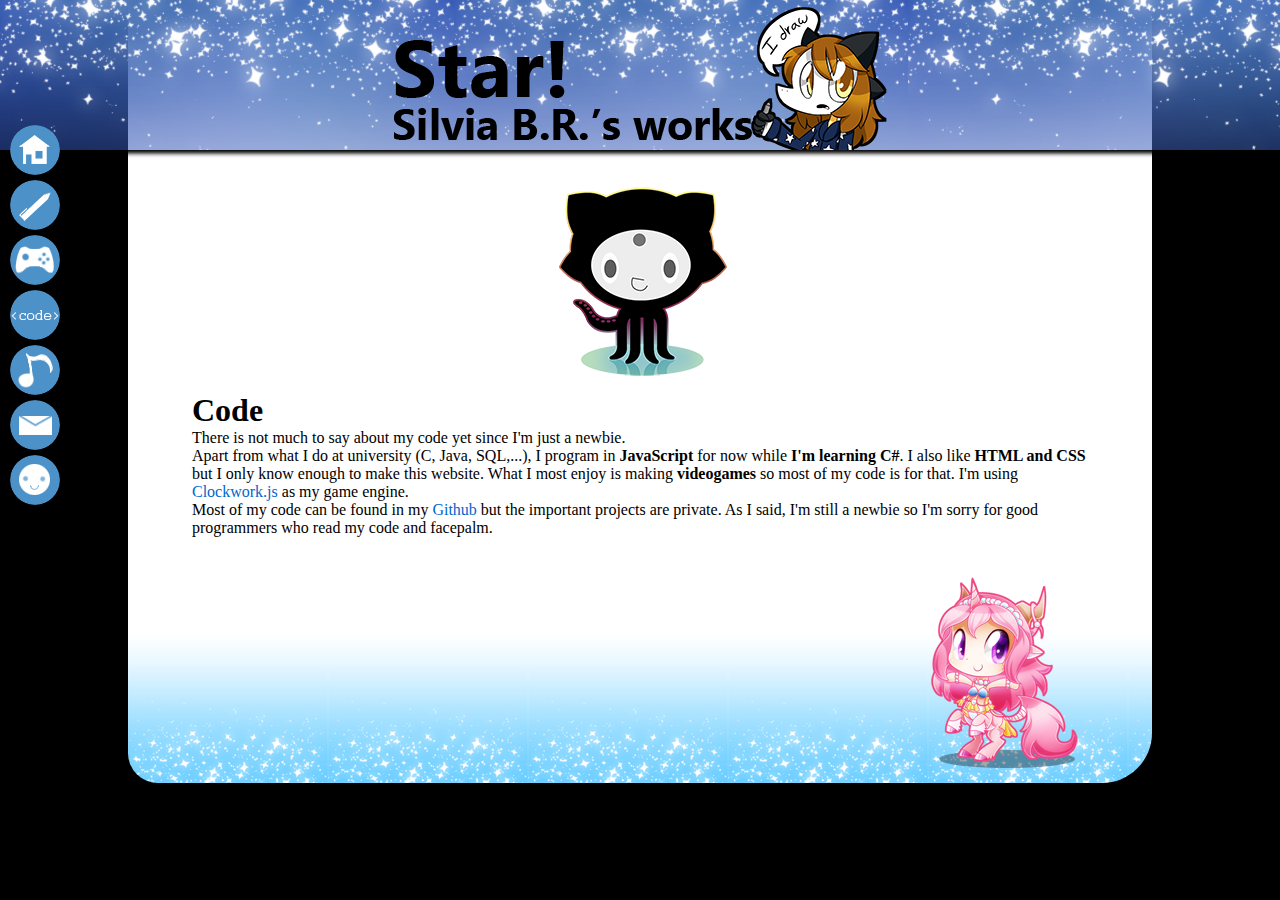
<file: MyWebsite/code.html>
<!--My HTML and CSS probably look horrible, sorry. I can't learn without failure. QvQ-->
<!DOCTYPE html>
<html lang="en-US">

<head>
<meta charset="UTF-8">
<meta name="keywords" content="silvishinystar, silvia barbero, artist, binary tales, shooting star studios">
<meta name="description" content="Artist Silvia Barbero Rodriguez a.k.a. Star">
<meta name="author" content="Silvia Barbero">


 <title>Star!</title>
  <link rel="SHORTCUT ICON" href="../images/webicon.png"/>
  
 <link rel="stylesheet" href="css/starryStyle.css">
 <script src="js/index.js"></script>
	
</head>

<body onload="randomimage();stars();">
    <a id="banner" href="../index.html"></a>
    <div id="content">
        <div style="float:center; text-align:center;">
            <a href="https://github.com/ShinyStar"><img src="../images/notAnOctocat.png"></img></a>
        </div>
        <h1>Code</h1>
        There is not much to say about my code yet since I'm just a newbie.<br>
        Apart from what I do at university (C, Java, SQL,...), I program in <b>JavaScript</b> for now while <b>I'm learning C#</b>. I also like <b>HTML and CSS</b> but I only know enough to make this website.
        What I most enjoy is making <b>videogames</b> so most of my code is for that. I'm using <a href="https://github.com/arcadiogarcia/Clockwork.js">Clockwork.js</a> as my game engine.<br>
        Most of my code can be found in my <a href="https://github.com/ShinyStar">Github</a> but the important projects are private. As I said, I'm still a newbie so I'm sorry for good programmers who read my code and facepalm. <br><br>
        <!--My main projects are:
        <li>The Void</li>
        <li>Palette Generator</li>-->
        <br>
		<img id="myImage" src style="float:right">
    </div>
        <div id="buttons">
        <a id="homeButton" href="../index.html"></a>
        <a id="artButton" href="../art.html"></a>
        <a id="gamesButton" href="../games.html"></a>
        <a id="codeButton" href="../code.html"></a>
        <a id="musicButton" href="../music.html"></a>
        <a id="mailButton" href="mailto:silvia-barbero@hotmail.com"></a>
        <a id="meButton" href="../me.html"></a>
    </div>
    
</body>

<canvas id="canvas" style="width:100%;height:100%;position:absolute;top:0px;left:0px;"></canvas>
</html>
</file>
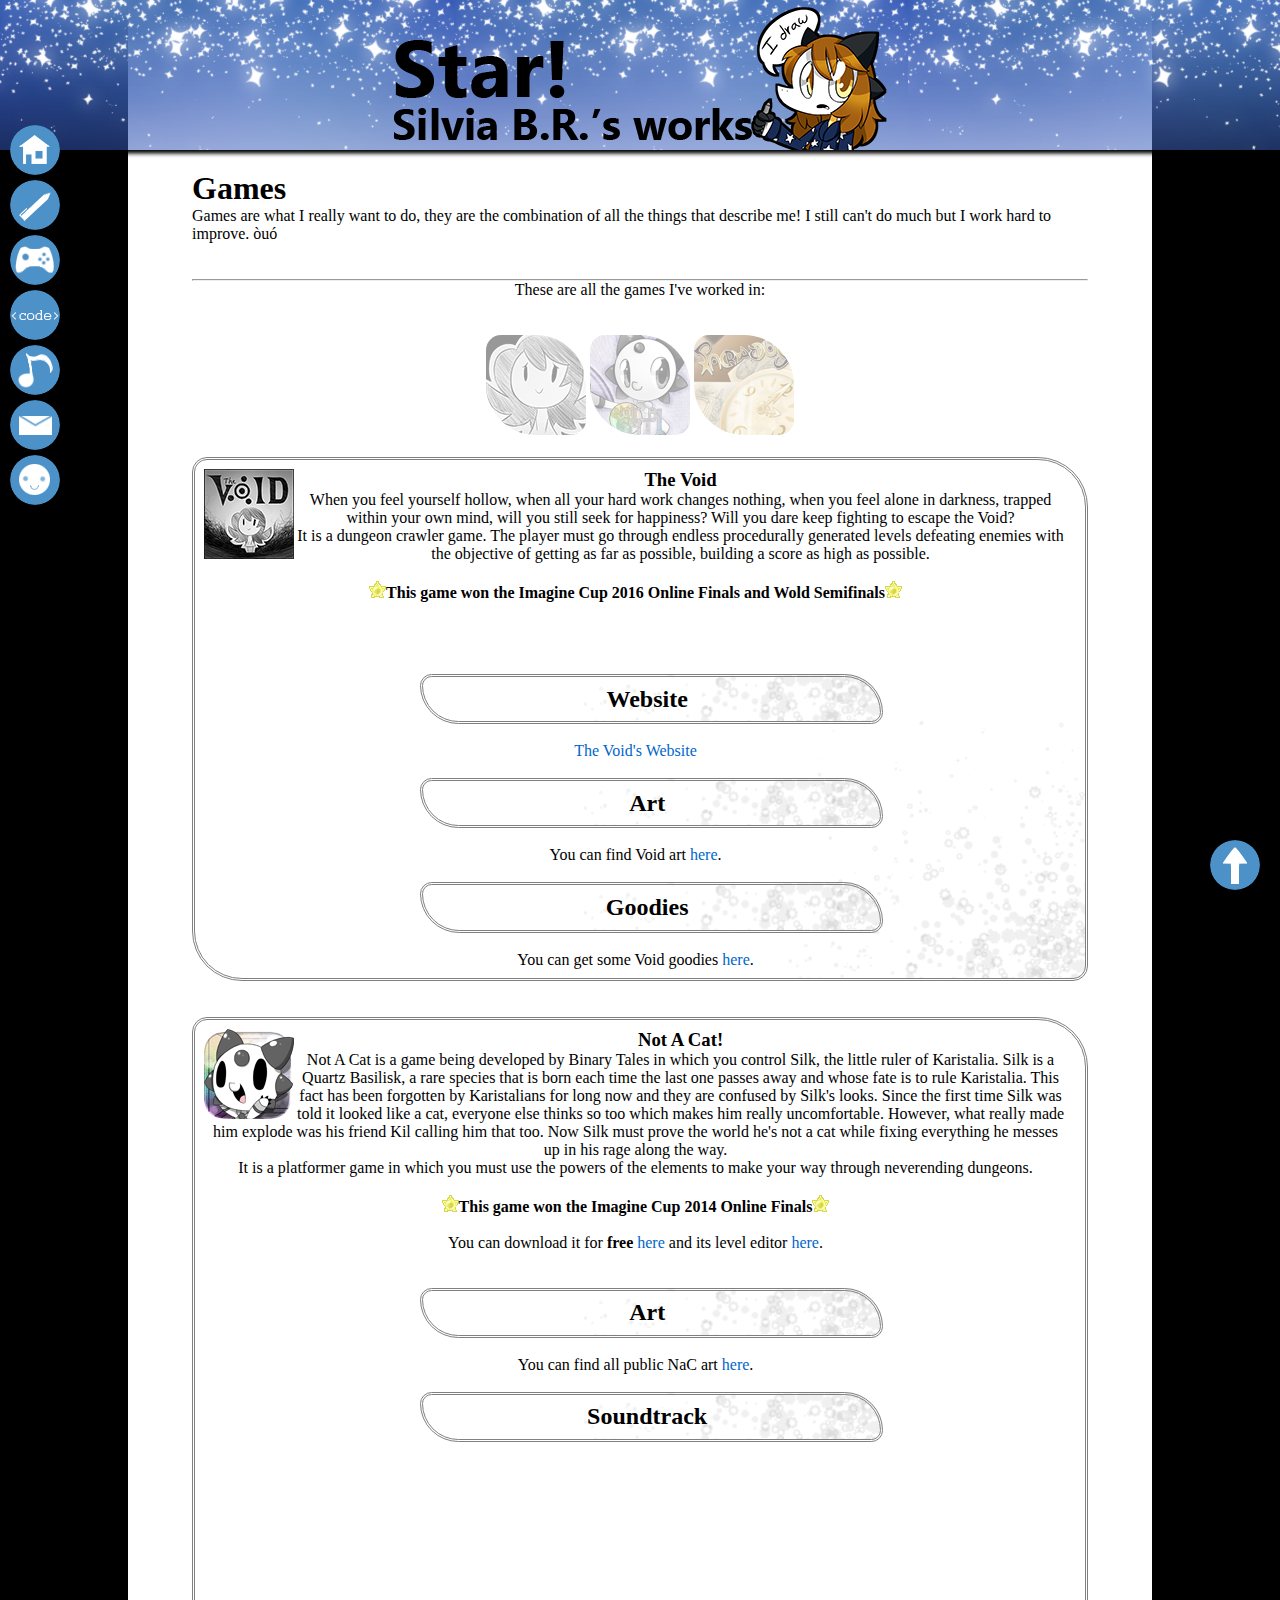
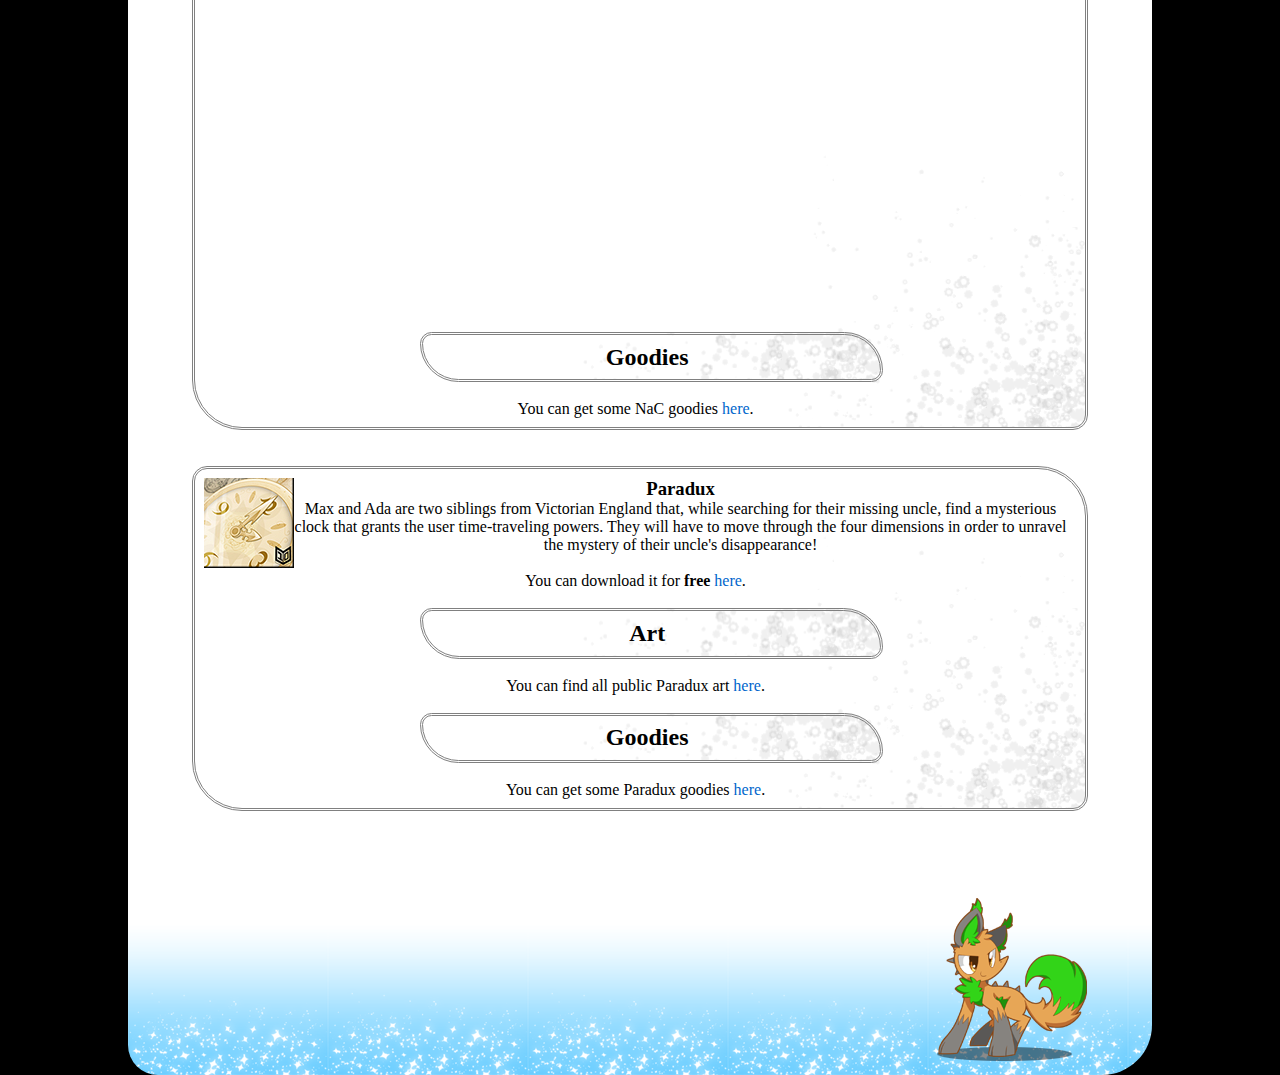
<file: MyWebsite/games.html>
<!--My HTML and CSS probably look horrible, sorry. I can't learn without failure. QvQ-->
<!DOCTYPE html>
<html lang="en-US">

<head>
<meta charset="UTF-8">
<meta name="keywords" content="silvishinystar, silvia barbero, artist, binary tales, shooting star studios">
<meta name="description" content="Artist Silvia Barbero Rodriguez a.k.a. Star">
<meta name="author" content="Silvia Barbero">


 <title>Star!</title>
  <link rel="SHORTCUT ICON" href="images/webicon.png"/>
  
 <link rel="stylesheet" href="css/starryStyle.css">
 <script src="js/index.js"></script>
 <script src="js/elevator.js"></script>
	
</head>

<body onload="randomimage();stars();">
    <a id="banner" href="../index.html"></a>
    
    <div id="content"  style="text-align:center">
        <div id="top"  style="text-align:left">
        <h1>Games</h1>
        Games are what I really want to do, they are the combination of all the things that describe me! I still can't do much but I work hard to improve. òuó
        </div>
        <br><br><hr>These are all the games I've worked in: <br>
		<br><br>
        <div id="icons">
			<a href="#void"><abbr title="The Void"><img class="imgal" src="images/games/voidicon.png"></abbr></a>
		    <a href="#nac"><abbr title="Not a Cat!"><img class="imgal" src="images/games/nacicon.png"></abbr></a>
		    <a href="#paradux"><abbr title="Paradux"><img class="imgal" src="images/games/paraduxicon.png"></abbr></a>
		    <br><br>
        </div>
		
		<!--Void-->
		<div class="a_title" id="void">
			<img style="float:left" src="images/games/StoreLogoVoid.png">
			<h3>The Void</h3>
			When you feel yourself hollow, when all your hard work changes nothing, when you feel alone in darkness, trapped within your own mind, will you still seek for happiness? Will you dare keep fighting to escape the Void?
			<br>It is a dungeon crawler game. The player must go through endless procedurally generated levels defeating enemies with the objective of getting as far as possible, building a score as high as possible.<br>
			<br> <img src="images/pixelstar.png"><b>This game won the Imagine Cup 2016 Online Finals and Wold Semifinals</b><img src="images/pixelstar.png">
			<br><br>
			<!--You can download it for <b>free</b> <a href="" target="_blank">here</a>.-->
			<br><br>
			<br><h2 class="a_title" style="width: 50%; margin-left:25%">Website</h2><br>
			<a href="http://thevoid.azurewebsites.net/">The Void's Website</a><br>
			<br><h2 class="a_title" style="width: 50%; margin-left:25%">Art</h2><br>
			You can find Void art <a href="http://silvishinystar.deviantart.com/gallery/59341093/The-Void">here</a>.<br>
			<!--<br><h2 class="a_title" style="width: 50%; margin-left:25%">Soundtrack</h2>-->
				<!--<iframe width="100%" height="450" scrolling="no" frameborder="no" src="https://w.soundcloud.com/player/?url=https%3A//api.soundcloud.com/playlists/144523827&amp;color=9d9d9d&amp;auto_play=false&amp;hide_related=false&amp;show_comments=true&amp;show_user=true&amp;show_reposts=false"></iframe>-->
			<!--<br><br>-->
			<br><h2 class="a_title" style="width: 50%; margin-left:25%">Goodies</h2><br>
			You can get some Void goodies <a href="http://www.redbubble.com/people/silvishinystar/collections/520948-the-void">here</a>.<br>
		</div>
		<br><br>
		
		<!--NaC-->
		<div class="a_title" id="nac">
			<img style="float:left" src="images/games/StoreLogoNaC.png">
			<h3>Not A Cat!</h3>
			Not A Cat is a game being developed by Binary Tales in which you control Silk, the little ruler of Karistalia. Silk is a Quartz Basilisk, a rare species that is born each time the last one passes away and whose fate is to rule Karistalia. This fact has been forgotten by Karistalians for long now and they are confused by Silk's looks. Since the first time Silk was told it looked like a cat, everyone else thinks so too which makes him really uncomfortable. However, what really made him explode was his friend Kil calling him that too. Now Silk must prove the world he's not a cat while fixing everything he messes up in his rage along the way.
			<br>It is a platformer game in which you must use the powers of the elements to make your way through neverending dungeons.<br>
			<br> <img src="images/pixelstar.png"><b>This game won the Imagine Cup 2014 Online Finals</b><img src="images/pixelstar.png">
			<br><br>
			You can download it for <b>free</b> <a href="https://www.microsoft.com/es-es/store/games/not-a-cat/9nblggh10rlw" target="_blank">here</a> and its level editor <a href="https://www.microsoft.com/es-es/store/apps/not-a-cat-level-editor/9wzdncrd1z59" target="_blank">here</a>.
			<br><br>
			<br><h2 class="a_title" style="width: 50%; margin-left:25%">Art</h2><br>
			You can find all public NaC art <a href="http://silvishinystar.deviantart.com/gallery/51198198/Not-A-Cat">here</a>.<br>
			<br><h2 class="a_title" style="width: 50%; margin-left:25%">Soundtrack</h2>
			<br>
				<iframe width="100%" height="450" scrolling="no" frameborder="no" src="https://w.soundcloud.com/player/?url=https%3A//api.soundcloud.com/playlists/144523827&amp;color=9d9d9d&amp;auto_play=false&amp;hide_related=false&amp;show_comments=true&amp;show_user=true&amp;show_reposts=false"></iframe>	
			<br>
			<br><h2 class="a_title" style="width: 50%; margin-left:25%">Goodies</h2><br>
			You can get some NaC goodies <a href="http://www.redbubble.com/people/silvishinystar/collections/364840-not-a-cat">here</a>.<br>
		</div>
		<br><br>
		
		<!--Paradux-->
		<div class="a_title" id="paradux">
			<img style="float:left" src="images/games/StoreLogoParadux.jpg">
			<h3>Paradux</h3>
			Max and Ada are two siblings from Victorian England that, while searching for their missing uncle, find a mysterious clock that grants the user time-traveling powers. They will have to move through the four dimensions in order to unravel the mystery of their uncle's disappearance!
 
		<br><br>
		You can download it for <b>free</b> <a href="https://www.microsoft.com/es-es/store/games/paradux/9nblggh5wslr" target="_blank">here</a>.
		<br>
		<br><h2 class="a_title" style="width: 50%; margin-left:25%">Art</h2><br>
		You can find all public Paradux art <a href="http://silvishinystar.deviantart.com/gallery/53198026/Paradux">here</a>.<br>
		<br><h2 class="a_title" style="width: 50%; margin-left:25%">Goodies</h2><br>
		You can get some Paradux goodies <a href="http://www.redbubble.com/people/silvishinystar/collections/425674-paradux">here</a>.<br>
        </div>
		<br><br>
        <br>
		<img id="myImage" src style="float:right">
    </div>
    
    <div id="buttons">
        <a id="homeButton" href="../index.html"></a>
        <a id="artButton" href="../art.html"></a>
        <a id="gamesButton" href="../games.html"></a>
        <a id="codeButton" href="../code.html"></a>
        <a id="musicButton" href="../music.html"></a>
        <a id="mailButton" href="mailto:silvia-barbero@hotmail.com"></a>
        <a id="meButton" href="../me.html"></a>
		<a class="elevator-button" id="upButton" onclick='elevateTo("#top")'></a>
    </div>
    
</body>

<canvas id="canvas" style="width:100%;height:100%;position:absolute;top:0px;left:0px;"></canvas>
</html>
</file>
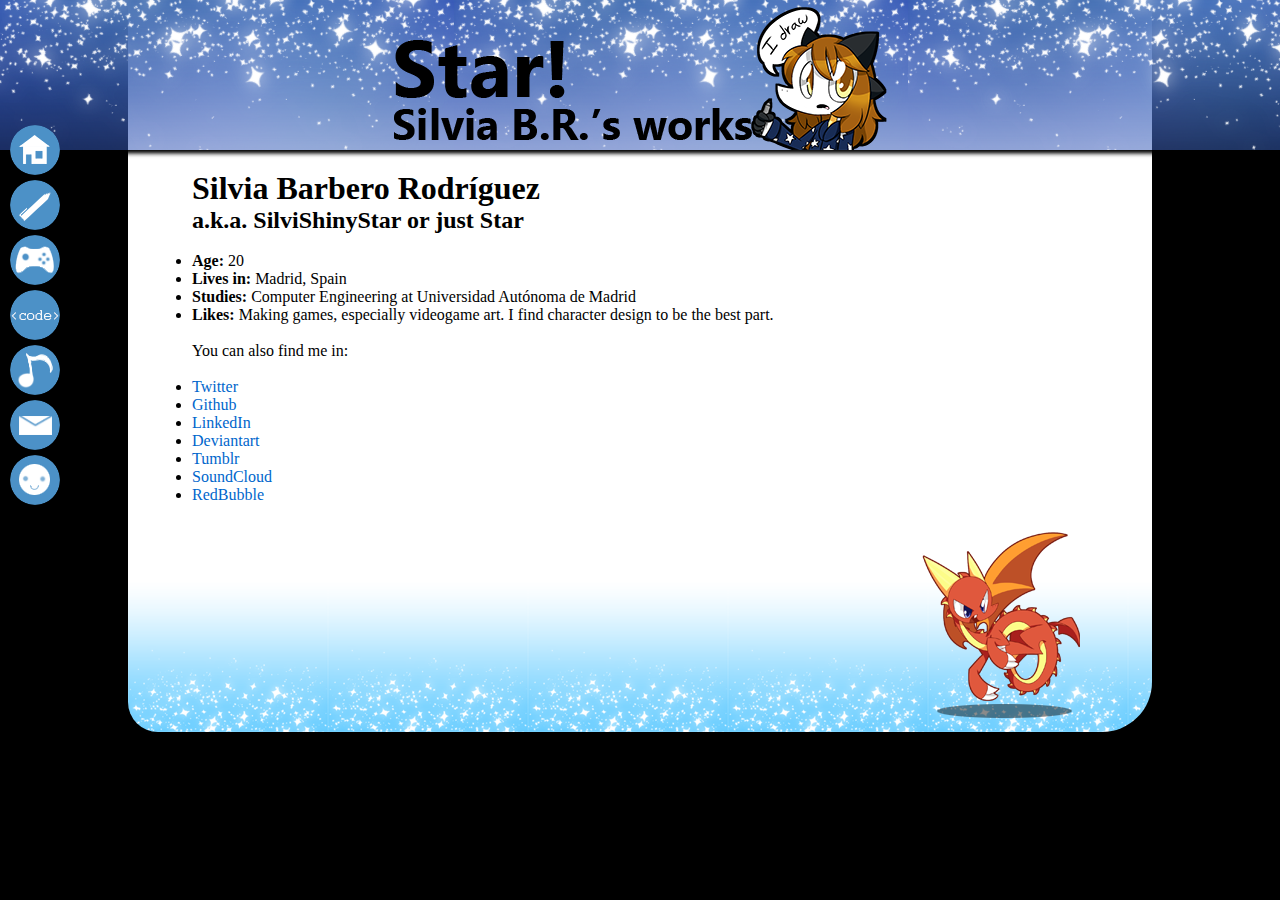
<file: MyWebsite/me.html>
<!--My HTML and CSS probably look horrible, sorry. I can't learn without failure. QvQ-->
<!DOCTYPE html>
<html lang="en-US">

<head>
<meta charset="UTF-8">
<meta name="keywords" content="silvishinystar, silvia barbero, artist, binary tales, shooting star studios">
<meta name="description" content="Artist Silvia Barbero Rodriguez a.k.a. Star">
<meta name="author" content="Silvia Barbero">


 <title>Star!</title>
  <link rel="SHORTCUT ICON" href="../images/webicon.png"/>
  
 <link rel="stylesheet" href="css/starryStyle.css">
 <script src="js/index.js"></script>
	
</head>

<body onload="randomimage();stars();">
    <a id="banner" href="../index.html"></a>
    <div id="content">
        <h1>Silvia Barbero Rodríguez</h1>
        <h2>a.k.a. SilviShinyStar or just Star</h2><br>
        <li><b>Age: </b>20</li>
        <li><b>Lives in: </b>Madrid, Spain</li>
        <li><b>Studies: </b>Computer Engineering at Universidad Autónoma de Madrid</li>
        <li><b>Likes: </b>Making games, especially videogame art. I find character design to be the best part.</li>
        <br>You can also find me in: <br><br>
        <li><a href="https://twitter.com/SilviShinyStar">Twitter</a></li>
        <li><a href="https://github.com/ShinyStar">Github</a></li>
        <li><a href="https://es.linkedin.com/in/silvia-barbero-rodriguez-4a1978123">LinkedIn</a></li>
        <li><a href="http://silvishinystar.deviantart.com/">Deviantart</a></li>
        <li><a href="http://silvishinystar.tumblr.com/">Tumblr</a></li>
        <li><a href="https://soundcloud.com/silvishinystar">SoundCloud</a></li>
        <li><a href="http://www.redbubble.com/people/silvishinystar">RedBubble</a></li>
        <br>
		<img id="myImage" src style="float:right">
    </div>
        <div id="buttons">
        <a id="homeButton" href="../index.html"></a>
        <a id="artButton" href="../art.html"></a>
        <a id="gamesButton" href="../games.html"></a>
        <a id="codeButton" href="../code.html"></a>
        <a id="musicButton" href="../music.html"></a>
        <a id="mailButton" href="mailto:silvia-barbero@hotmail.com"></a>
        <a id="meButton" href="../me.html"></a>
    </div>
    
</body>

<canvas id="canvas" style="width:100%;height:100%;position:absolute;top:0px;left:0px;"></canvas>
</html>
</file>
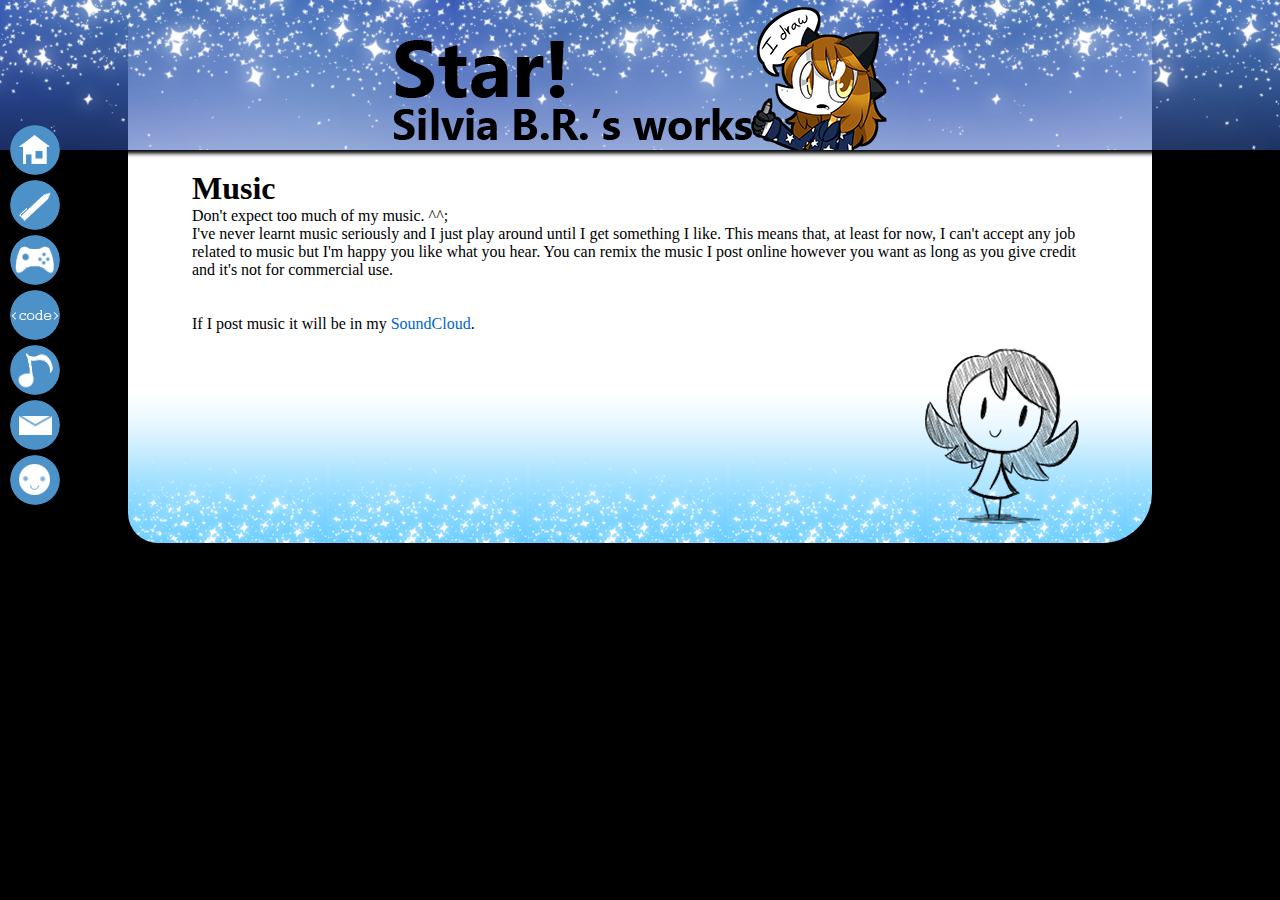
<file: MyWebsite/music.html>
<!--My HTML and CSS probably look horrible, sorry. I can't learn without failure. QvQ-->
<!DOCTYPE html>
<html lang="en-US">

<head>
<meta charset="UTF-8">
<meta name="keywords" content="silvishinystar, silvia barbero, artist, binary tales, shooting star studios">
<meta name="description" content="Artist Silvia Barbero Rodriguez a.k.a. Star">
<meta name="author" content="Silvia Barbero">


 <title>Star!</title>
  <link rel="SHORTCUT ICON" href="../images/webicon.png"/>
  
 <link rel="stylesheet" href="css/starryStyle.css">
 <script src="js/index.js"></script>
	
</head>

<body onload="randomimage();stars();">
    <a id="banner" href="../index.html"></a>
    <div id="content">
        <h1>Music</h1>
        Don't expect too much of my music. ^^;<br>
        I've never learnt music seriously and I just play around until I get something I like. This means that, at least for now, I can't accept any job related to music but I'm happy you like what you hear.
        You can remix the music I post online however you want as long as you give credit and it's not for commercial use.<br><br>
        <br>
        If I post music it will be in my <a href="https://soundcloud.com/silvishinystar">SoundCloud</a>.
        <br>
		<img id="myImage" src style="float:right">
    </div>
        <div id="buttons">
        <a id="homeButton" href="../index.html"></a>
        <a id="artButton" href="../art.html"></a>
        <a id="gamesButton" href="../games.html"></a>
        <a id="codeButton" href="../code.html"></a>
        <a id="musicButton" href="../music.html"></a>
        <a id="mailButton" href="mailto:silvia-barbero@hotmail.com"></a>
        <a id="meButton" href="../me.html"></a>
    </div>
    
</body>

<canvas id="canvas" style="width:100%;height:100%;position:absolute;top:0px;left:0px;"></canvas>
</html>
</file>
<file: css/starryStyle.css>
* {margin: 0; padding: 0;}

@font-face {
	font-family: "Sketchbook";
    src: url("../fonts/Sketchbook.otf");
}

a:link    {color:#0066CC; background-color:transparent; text-decoration:none}
a:visited {color:#0066CC; background-color:transparent; text-decoration:none}
a:hover   {color:#2424B2; background-color:transparent; text-decoration:none}
a:active  {color:#8DC6FF; background-color:transparent; text-decoration:none}

body{
    background-color:black;
    font-family:"Tahoma";
}

canvas {
    width:100%;
    height: fit-content;
    z-index:0;
    filter: blur(1px);
    -webkit-filter: blur(1px);
    position:fixed;
}

#banner {			
    top:0;
    left:0;
    height: 150px;
    width:100%;
    background-image: url("../images/banner1.png"), url("../images/topstars1.png");
    background-repeat:  no-repeat, repeat-x;
    background-position: 50% 0%, left top;
    position: absolute;
    z-index:2;
    box-shadow: 2px 2px 5px black, 0px 2px 5px black;
    animation: appearBanner 0.3s ease-out;
}

@keyframes appearBanner{
    from{
        top:-150px;
    }
    to{
        top:0px;
    }
}

#header {			
    color:black;
	line-height:50px;
	margin-top: 60px;
	text-align:center;
	font-size:50px;
    z-index:3;
    position:relative;
    font-family: "Tahoma";
}

#content{
    left:10%;
    top:0px;
    background-color:white;
    width:70%;
    height: fit-content;
    border-radius: 0px 0px 50px 30px;
    position:absolute;
    z-index:1;
    padding-bottom:10px;
    
    text-align: left;
    font-size: 1em;
	color:black;
    padding-left:5%;
    padding-right:5%;
    padding-top:170px;
	background-image:url("../images/bottomstars3.png");
	background-position: left bottom;
	background-repeat: repeat-x;
}

.imgal {
	border-radius: 15px 50px;
	opacity: 0.4;
	filter: alpha(opacity=40); /* For IE8 and earlier */
	-webkit-transition: opacity 0.2s;
	transition: opacity filter 0.2s;
}
		
.imgal:hover {
	opacity: 1;
	filter: alpha(opacity=100);
	box-shadow: 2px 2px 5px #66CCFF, -2px -2px 5px #66CCFF;
}
		
.a_title {
	border-radius: 15px 50px;
	border-style: double;
	border-color:grey;			
	padding:1% 2% 1% 1%; 
	background-image:url("../images/bottomrightcornergears.png");
	background-position:right bottom;
	background-repeat:no-repeat;
}

.gameDescription {
    padding-left: 100px;
    padding-right: 5%;
}

#buttons{
    position:fixed;
    z-index:4;
    top:0px;
}


/*HOME BUTTON*/
#homeButton{
    display:block;
    top:125px;
    left:10px;
    height:50px;
    width:50px;
    /*border-radius:10%;*/
    border: 1px solid lightblue;
    line-height: 60px;
    background-image:url("../images/buttons/homeButton.png");
    background-repeat: no-repeat;
    position:absolute;
    animation: rotateButton 0.5s;
    transition: height 0.2s ease-out, width 0.2s ease-out, background-image 0.2s;
    -webkit-transition: border-radius 0.2s ease-out, width 0.2s ease-out, background-image 0.2s;
}

@keyframes rotateButton{
    from {
     transform: rotate(-90deg); 
     width:20px;
     height:20px;
     /*border-radius:10%;*/
    }
    to {
       transform: rotate(0deg);
    }
}

#homeButton:hover{
    /*border-radius:10%;*/
    width:140px;
    background-image: unset;
    background-color: #4c91c7;
    background-image:url("../images/buttons/homeButton.png");
}
#homeButton:hover:after{
    color:white;
    padding-left:55px;
    content: "HOME";
    font-size: 1.5em;
    font-family: "Tahoma";
}

/*ART BUTTON*/
#artButton{
    display:block;
    top:180px;
    left:10px;
    height:50px;
    width:50px;
    /*border-radius:50%;*/
    border: 1px solid lightblue;
    line-height: 60px;
    background-image:url("../images/buttons/penButton.png");
    background-repeat: no-repeat;
    position:absolute;
    animation: rotateButton 0.5s;
    transition: height 0.2s ease-out, width 0.2s ease-out, background-image 0.2s;
    -webkit-transition: border-radius 0.2s ease-out, width 0.2s ease-out, background-image 0.2s;
}

#artButton:hover{
    /*border-radius:40%;*/
    width:115px;
    background-image: unset;
    background-color: #4c91c7;
    background-image:url("../images/buttons/penButton.png");
}
#artButton:hover:after{
    color:white;
    padding-top:25px;
    padding-left:55px;
    content: "ART";
    font-size: 1.5em;
    font-family: "Tahoma";
}
/*GAMES BUTTON*/
#gamesButton{
    display:block;
    top:235px;
    left:10px;
    height:50px;
    width:50px;
    /*border-radius:50%;*/
    border: 1px solid lightblue;
    line-height: 60px;
    background-image:url("../images/buttons/gamesButton.png");
    background-repeat: no-repeat;
    position:absolute;
    animation: rotateButton 0.5s;
    transition: height 0.2s ease-out, width 0.2s ease-out, background-image 0.2s;
    -webkit-transition: border-radius 0.2s ease-out, width 0.2s ease-out, background-image 0.2s;
}
#gamesButton:hover{
    /*border-radius:40%;*/
    width:145px;
    background-image: unset;
    background-color: #4c91c7;
    background-image:url("../images/buttons/gamesButton.png");
}
#gamesButton:hover:after{
    color:white;
    padding-top:25px;
    padding-left:55px;
    content: "GAMES";
    font-size: 1.5em;
    font-family: "Tahoma";
}
/*CODE BUTTON*/
#codeButton{
    display:block;
    top:290px;
    left:10px;
    height:50px;
    width:50px;
    /*border-radius:50%;*/
    border: 1px solid lightblue;
    line-height: 60px;
    background-image:url("../images/buttons/codeButton.png");
    background-repeat: no-repeat;
    position:absolute;
    animation: rotateButton 0.5s;
    transition: height 0.2s ease-out, width 0.2s ease-out, background-image 0.2s;
    -webkit-transition: border-radius 0.2s ease-out, width 0.2s ease-out, background-image 0.2s;
}
#codeButton:hover{
    /*border-radius:40%;*/
    width:140px;
    background-image: unset;
    background-color: #4c91c7;
    background-image:url("../images/buttons/codeButton.png");
}
#codeButton:hover:after{
    color:white;
    padding-top:25px;
    padding-left:55px;
    content: "CODE";
    font-size: 1.5em;
    font-family: "Tahoma";
}
/*MUSIC BUTTON*/
#musicButton{
    display:block;
    top:345px;
    left:10px;
    height:50px;
    width:50px;
    /*border-radius:50%;*/
    border: 1px solid lightblue;
    line-height: 60px;
    background-image:url("../images/buttons/musicButton.png");
    background-repeat: no-repeat;
    position:absolute;
    animation: rotateButton 0.5s;
    transition: height 0.2s ease-out, width 0.2s ease-out, background-image 0.2s;
    -webkit-transition: border-radius 0.2s ease-out, width 0.2s ease-out, background-image 0.2s;
}
#musicButton:hover{
    /*border-radius:40%;*/
    width:145px;
    background-image: unset;
    background-color: #4c91c7;
    background-image:url("../images/buttons/musicButton.png");
}
#musicButton:hover:after{
    color:white;
    padding-top:25px;
    padding-left:55px;
    content: "MUSIC";
    font-size: 1.5em;
    font-family: "Tahoma";
}
/*MAIL BUTTON*/
#mailButton{
    display:block;
    top:400px;
    left:10px;
    height:50px;
    width:50px;
    /*border-radius:50%;*/
    border: 1px solid lightblue;
    line-height: 60px;
    background-image:url("../images/buttons/mailButton.png");
    background-repeat: no-repeat;
    position:absolute;
    animation: rotateButton 0.5s;
    transition: height 0.2s ease-out, width 0.2s ease-out, background-image 0.2s;
    -webkit-transition: border-radius 0.2s ease-out, width 0.2s ease-out, background-image 0.2s;
}
#mailButton:hover{
    /*border-radius:40%;*/
    width:140px;
    background-image: unset;
    background-color: #4c91c7;
    background-image:url("../images/buttons/mailButton.png");
}
#mailButton:hover:after{
    color:white;
    padding-top:25px;
    padding-left:55px;
    content: "MAIL";
    font-size: 1.5em;
    font-family: "Tahoma";
}
/*ME BUTTON*/
#meButton{
    display:block;
    top:455px;
    left:10px;
    height:50px;
    width:50px;
    /*border-radius:50%;*/
    border: 1px solid lightblue;
    line-height: 60px;
    background-image:url("../images/buttons/meButton.png");
    background-repeat: no-repeat;
    position:absolute;
    animation: rotateButton 0.5s;
    transition: height 0.2s ease-out, width 0.2s ease-out, background-image 0.2s;
    -webkit-transition: border-radius 0.2s ease-out, width 0.2s ease-out, background-image 0.2s;
}
#meButton:hover{
    /*border-radius:40%;*/
    width:110px;
    background-image: unset;
    background-color: #4c91c7;
    background-image:url("../images/buttons/meButton.png");
}
#meButton:hover:after{
    color:white;
    padding-top:25px;
    padding-left:55px;
    content: "ME";
    font-size: 1.5em;
    font-family: "Tahoma";
}

/*UP BUTTON*/
#upButton{
    display:block;
    bottom:10px;
    right:20px;
    height:50px;
    width:50px;
    border-radius:50%;
    line-height: 60px;
    background-image:url("../images/buttons/upButton.png");
    background-repeat: no-repeat;
    position:fixed;
    animation: rotateButton 0.5s;
    transition: background-image 0.2s;
}
#upButton:hover{
    background-image:url("../images/buttons/upButtonText.png");
}
</file>
<file: MyWebsite/css/starryStyle.css>
* {margin: 0; padding: 0;}

@font-face {
	font-family: "Sketchbook";
    src: url("../fonts/Sketchbook.otf");
}

a:link    {color:#0066CC; background-color:transparent; text-decoration:none}
a:visited {color:#0066CC; background-color:transparent; text-decoration:none}
a:hover   {color:#2424B2; background-color:transparent; text-decoration:none}
a:active  {color:#8DC6FF; background-color:transparent; text-decoration:none}

body{
    background-color:black;
    font-family:"Tahoma";
}

canvas {
    width:100%;
    height: fit-content;
    z-index:0;
    filter: blur(1px);
    -webkit-filter: blur(1px);
    position:fixed;
}

#banner {			
    top:0;
    left:0;
    height: 150px;
    width:100%;
    background-image: url("../images/banner1.png"), url("../images/topstars1.png");
    background-repeat:  no-repeat, repeat-x;
    background-position: 50% 0%, left top;
    position: absolute;
    z-index:2;
    box-shadow: 2px 2px 5px black, 0px 2px 5px black;
    animation: appearBanner 0.3s ease-out;
}

@keyframes appearBanner{
    from{
        top:-150px;
    }
    to{
        top:0px;
    }
}

#header {			
    color:black;
	line-height:50px;
	margin-top: 60px;
	text-align:center;
	font-size:50px;
    z-index:3;
    position:relative;
    font-family:"Sketchbook";
}

#content{
    left:10%;
    top:0px;
    background-color:white;
    width:70%;
    height: fit-content;
    border-radius: 0px 0px 50px 30px;
    position:absolute;
    z-index:1;
    padding-bottom:10px;
    
    text-align: left;
    font-size: 1em;
	color:black;
    padding-left:5%;
    padding-right:5%;
    padding-top:170px;
	background-image:url("../images/bottomstars3.png");
	background-position: left bottom;
	background-repeat: repeat-x;
}

.imgal {
	border-radius: 15px 50px;
	opacity: 0.4;
	filter: alpha(opacity=40); /* For IE8 and earlier */
	-webkit-transition: opacity 0.2s;
	transition: opacity filter 0.2s;
}
		
.imgal:hover {
	opacity: 1;
	filter: alpha(opacity=100);
	box-shadow: 2px 2px 5px #66CCFF, -2px -2px 5px #66CCFF;
}
		
.a_title {
	border-radius: 15px 50px;
	border-style: double;
	border-color:grey;			
	padding:1% 2% 1% 1%; 
	background-image:url("../images/bottomrightcornergears.png");
	background-position:right bottom;
	background-repeat:no-repeat;
}

#buttons{
    position:fixed;
    z-index:4;
    top:0px;
}

/*HOME BUTTON*/
#homeButton{
    display:block;
    top:125px;
    left:10px;
    height:50px;
    width:50px;
    border-radius:50%;
    line-height: 60px;
    background-image:url("../images/buttons/homeButton.png");
    background-repeat: no-repeat;
    position:absolute;
    animation: rotateButton 0.5s;
    transition: height 0.2s ease-out, width 0.2s ease-out, background-image 0.2s;
    -webkit-transition: border-radius 0.2s ease-out, width 0.2s ease-out, background-image 0.2s;
}

@keyframes rotateButton{
    from {
     transform: rotate(-90deg); 
     width:20px;
     height:20px;
     border-radius:50%;
    }
    to {
       transform: rotate(0deg);
    }
}

#homeButton:hover{
    border-radius:40%;
    width:140px;
    background-image: unset;
    background-color: #4c91c7;
    background-image:url("../images/buttons/homeButton.png");
}
#homeButton:hover:after{
    color:white;
    padding-top:25px;
    padding-left:55px;
    content: "HOME";
    font-size: 2em;
    font-family:"Sketchbook";
}

/*ART BUTTON*/
#artButton{
    display:block;
    top:180px;
    left:10px;
    height:50px;
    width:50px;
    border-radius:50%;
    line-height: 60px;
    background-image:url("../images/buttons/penButton.png");
    background-repeat: no-repeat;
    position:absolute;
    animation: rotateButton 0.5s;
    transition: height 0.2s ease-out, width 0.2s ease-out, background-image 0.2s;
    -webkit-transition: border-radius 0.2s ease-out, width 0.2s ease-out, background-image 0.2s;
}

#artButton:hover{
    border-radius:40%;
    width:115px;
    background-image: unset;
    background-color: #4c91c7;
    background-image:url("../images/buttons/penButton.png");
}
#artButton:hover:after{
    color:white;
    padding-top:25px;
    padding-left:55px;
    content: "ART";
    font-size: 2em;
    font-family:"Sketchbook";
}
/*GAMES BUTTON*/
#gamesButton{
    display:block;
    top:235px;
    left:10px;
    height:50px;
    width:50px;
    border-radius:50%;
    line-height: 60px;
    background-image:url("../images/buttons/gamesButton.png");
    background-repeat: no-repeat;
    position:absolute;
    animation: rotateButton 0.5s;
    transition: height 0.2s ease-out, width 0.2s ease-out, background-image 0.2s;
    -webkit-transition: border-radius 0.2s ease-out, width 0.2s ease-out, background-image 0.2s;
}
#gamesButton:hover{
    border-radius:40%;
    width:145px;
    background-image: unset;
    background-color: #4c91c7;
    background-image:url("../images/buttons/gamesButton.png");
}
#gamesButton:hover:after{
    color:white;
    padding-top:25px;
    padding-left:55px;
    content: "GAMES";
    font-size: 2em;
    font-family:"Sketchbook";
}
/*CODE BUTTON*/
#codeButton{
    display:block;
    top:290px;
    left:10px;
    height:50px;
    width:50px;
    border-radius:50%;
    line-height: 60px;
    background-image:url("../images/buttons/codeButton.png");
    background-repeat: no-repeat;
    position:absolute;
    animation: rotateButton 0.5s;
    transition: height 0.2s ease-out, width 0.2s ease-out, background-image 0.2s;
    -webkit-transition: border-radius 0.2s ease-out, width 0.2s ease-out, background-image 0.2s;
}
#codeButton:hover{
    border-radius:40%;
    width:140px;
    background-image: unset;
    background-color: #4c91c7;
    background-image:url("../images/buttons/codeButton.png");
}
#codeButton:hover:after{
    color:white;
    padding-top:25px;
    padding-left:55px;
    content: "CODE";
    font-size: 2em;
    font-family:"Sketchbook";
}
/*MUSIC BUTTON*/
#musicButton{
    display:block;
    top:345px;
    left:10px;
    height:50px;
    width:50px;
    border-radius:50%;
    line-height: 60px;
    background-image:url("../images/buttons/musicButton.png");
    background-repeat: no-repeat;
    position:absolute;
    animation: rotateButton 0.5s;
    transition: height 0.2s ease-out, width 0.2s ease-out, background-image 0.2s;
    -webkit-transition: border-radius 0.2s ease-out, width 0.2s ease-out, background-image 0.2s;
}
#musicButton:hover{
    border-radius:40%;
    width:145px;
    background-image: unset;
    background-color: #4c91c7;
    background-image:url("../images/buttons/musicButton.png");
}
#musicButton:hover:after{
    color:white;
    padding-top:25px;
    padding-left:55px;
    content: "MUSIC";
    font-size: 2em;
    font-family:"Sketchbook";
}
/*MAIL BUTTON*/
#mailButton{
    display:block;
    top:400px;
    left:10px;
    height:50px;
    width:50px;
    border-radius:50%;
    line-height: 60px;
    background-image:url("../images/buttons/mailButton.png");
    background-repeat: no-repeat;
    position:absolute;
    animation: rotateButton 0.5s;
    transition: height 0.2s ease-out, width 0.2s ease-out, background-image 0.2s;
    -webkit-transition: border-radius 0.2s ease-out, width 0.2s ease-out, background-image 0.2s;
}
#mailButton:hover{
    border-radius:40%;
    width:140px;
    background-image: unset;
    background-color: #4c91c7;
    background-image:url("../images/buttons/mailButton.png");
}
#mailButton:hover:after{
    color:white;
    padding-top:25px;
    padding-left:55px;
    content: "MAIL";
    font-size: 2em;
    font-family:"Sketchbook";
}
/*ME BUTTON*/
#meButton{
    display:block;
    top:455px;
    left:10px;
    height:50px;
    width:50px;
    border-radius:50%;
    line-height: 60px;
    background-image:url("../images/buttons/meButton.png");
    background-repeat: no-repeat;
    position:absolute;
    animation: rotateButton 0.5s;
    transition: height 0.2s ease-out, width 0.2s ease-out, background-image 0.2s;
    -webkit-transition: border-radius 0.2s ease-out, width 0.2s ease-out, background-image 0.2s;
}
#meButton:hover{
    border-radius:40%;
    width:110px;
    background-image: unset;
    background-color: #4c91c7;
    background-image:url("../images/buttons/meButton.png");
}
#meButton:hover:after{
    color:white;
    padding-top:25px;
    padding-left:55px;
    content: "ME";
    font-size: 2em;
    font-family:"Sketchbook";
}

/*UP BUTTON*/
#upButton{
    display:block;
    bottom:10px;
    right:20px;
    height:50px;
    width:50px;
    border-radius:50%;
    line-height: 60px;
    background-image:url("../images/buttons/upButton.png");
    background-repeat: no-repeat;
    position:fixed;
    animation: rotateButton 0.5s;
    transition: background-image 0.2s;
}
#upButton:hover{
    background-image:url("../images/buttons/upButtonText.png");
}
</file>
